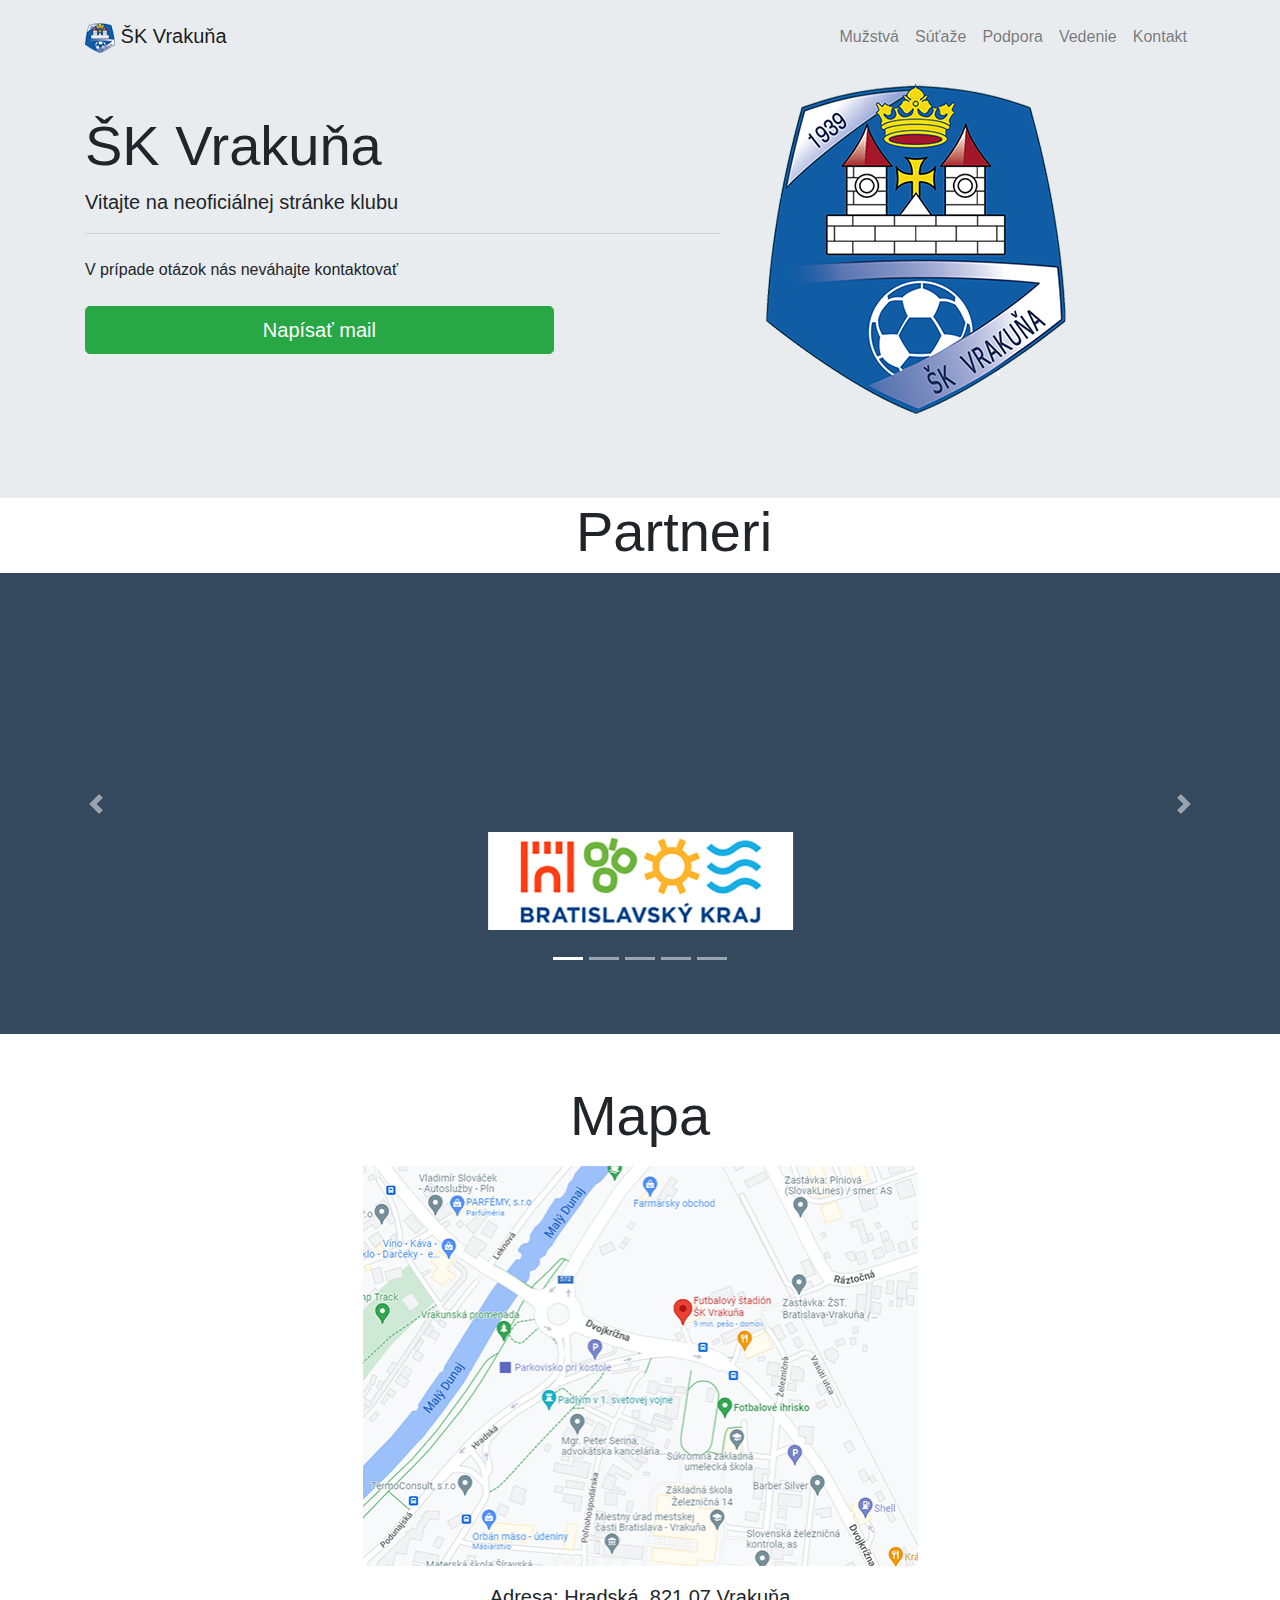
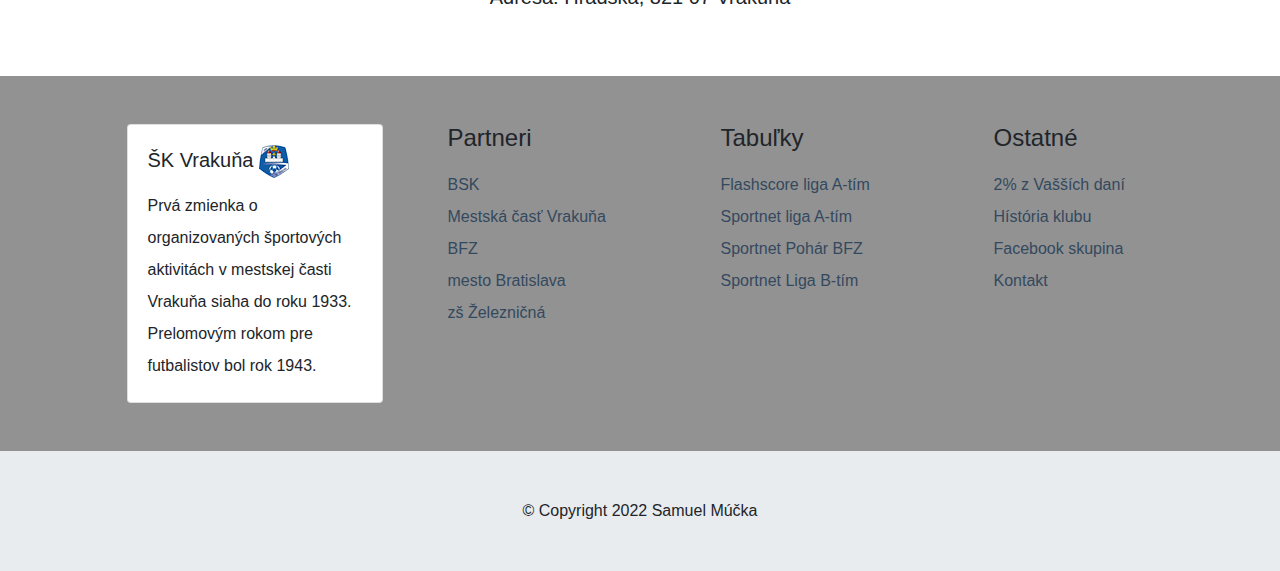
<file: index.html>
<!doctype html>
  <head>
    <title>ŠK Vrakuňa</title>
    <meta charset="utf-8">
    <meta name="viewport" content="width=device-width, initial-scale=1, shrink-to-fit=no">

    <link rel="stylesheet" href="https://stackpath.bootstrapcdn.com/bootstrap/4.3.1/css/bootstrap.min.css" integrity="sha384-ggOyR0iXCbMQv3Xipma34MD+dH/1fQ784/j6cY/iJTQUOhcWr7x9JvoRxT2MZw1T" crossorigin="anonymous">
    <link rel="stylesheet" href="https://cdnjs.cloudflare.com/ajax/libs/font-awesome/4.7.0/css/font-awesome.min.css">
    <link rel="stylesheet" href="https://cdnjs.cloudflare.com/ajax/libs/animate.css/4.1.1/animate.min.css">
    <link rel="stylesheet" href="style.css">
    <link rel="icon" href="img/logo.png">

  </head>
  <body>
      
    <nav class="navbar navbar-expand-lg navbar-light fixed-top">
      <div class="container">
        <a href="index.html" class="navbar-brand">
          <img src="img/logo.png" alt="logo" width="30" height="30" class="d-inline-block-allign-top">
        ŠK Vrakuňa
        </a>

        <button class="navbar-toggler" type="button" data-toggle="collapse" data-target="#navbarToggler" aria-controls="navbarToggler" aria-expanded="false" aria-label="Toggle navigation">
          <span class="navbar-toggler-icon"></span>
        </button>

        <div class="collapse navbar-collapse" id="navbarToggler">
          <ul class="navbar-nav ml-auto">
            <li class="nav-item"><a href="muzstva.html" class="nav-link">Mužstvá</a></li>
            <li class="nav-item"><a href="sutaze.html" class="nav-link">Súťaže</a></li>
            <li class="nav-item"><a href="podpora.html" class="nav-link">Podpora</a></li>
            <li class="nav-item"><a href="vedenie.html" class="nav-link">Vedenie</a></li>
            <li class="nav-item"><a href="kontakt.html" class="nav-link">Kontakt</a></li>
          </ul>
        </div>
      </div>
    </nav>

    <section id="jumbotron" class="image">
      <div class="jumbotron jumbotron-fluid">
        <div class="container">
          <div class="row">
            <div class="col-lg-7">
              <h1 class="display-4"> ŠK Vrakuňa </h1>
              <p class="lead">Vitajte na neoficiálnej stránke klubu</p>
              <hr class="mb-4">
              <p>V prípade otázok nás neváhajte kontaktovať</p>
              <div class="row">
                <div class="col-9">
                  <button href="mailto:skvrakuna@gmail.com" type="button" class="btn btn-success btn-lg btn-block mt-2">
                    <a id="mail"href="mailto:skvrakuna@gmail.com">Napísať mail</a>
                  </button>
                </div>
              </div>
            </div>
          </div>
        </div>
      </div>
    </section>
    <h1 id="prt" class="display-4 d-none d-lg-block">Partneri</h1>

<!--CAROUSEL-->
    <section id="carousel" class="d-none d-lg-block">
      <div class="carousel slide" id="carouselBox" data-ride="carousel">
        <ol class="carousel-indicators">
          <li data-target="#carouselBox" data-slide-to="0" class="active"></li>
          <li data-target="#carouselBox" data-slide-to="1"></li>
          <li data-target="#carouselBox" data-slide-to="2"></li>
          <li data-target="#carouselBox" data-slide-to="3"></li>
          <li data-target="#carouselBox" data-slide-to="4"></li>
        </ol>
        <div class="carousel-inner">
          <div class="carousel-item active">
            <div class="carousel-caption col-6 mx-auto">
              <a href="https://bratislavskykraj.sk/" target="_blank" rel="noopener noreferrer"><img class="mb-3 w-50" src="img/bsk.png" alt="Bratislavský samosprávny kraj"></a>
            </div>
          </div>
          <div class="carousel-item">
            <div class="carousel-caption col-6 mx-auto">
              <a href="https://www.vrakuna.sk/" target="_blank" rel="noopener noreferrer"><img class="mb-3 w-50" src="img/vrak.png" alt="Mestská časť Vrakuňa"></a>  
            </div>
          </div>
          <div class="carousel-item">
            <div class="carousel-caption col-6 mx-auto">
              <a href="https://www.futbalbfz.sk/" target="_blank" rel="noopener noreferrer"><img class="mb-3 w-50" src="img/bfz.png" alt="Bratislavský futbalový zväz"></a>
            </div>
          </div>
          <div class="carousel-item">
            <div class="carousel-caption col-6 mx-auto">
              <a href="https://bratislava.sk/" target="_blank" rel="noopener noreferrer"><img class="mb-3 w-50" src="img/ba.png" alt="Bratislava"></a>
            </div>
          </div>
          <div class="carousel-item">
            <div class="carousel-caption col-6 mx-auto">
              <a href="https://zszelba.edupage.org/" target="_blank" rel="noopener noreferrer"><img class="mb-3 w-50"src="img/zsza.jpg" alt="Základná škola Železničná 14"></a>
            </div>
          </div>
        </div>

          <a href="#carouselBox" class="carousel-control-prev" role="button" data-slide="prev" >
            <span class="carousel-control-prev-icon"></span>
            <span class="sr-only">Previous</span>
          </a>
          <a href="#carouselBox" class="carousel-control-next" role="button" data-slide="next" >
            <span class="carousel-control-next-icon"></span>
            <span class="sr-only">Next</span>
          </a>
      </div>
    </section>
    <section>
        <div class="container-fluid">
          <div class="container">
            <div class="row text-center">
              <div class="col">
                <h3 class="display-4 mb-3">Mapa</h3>
                <a href="https://www.google.sk/maps/place/Futbalov%C3%BD+%C5%A1tadi%C3%B3n+%C5%A0K+Vraku%C5%88a/@48.1475871,17.2090207,17z/data=!4m5!3m4!1s0x476c8f54fc78e0fd:0x400413b0b7342624!8m2!3d48.1479759!4d17.2087364" target="_blank" rel="noopener noreferrer"><img class="w-50"src="img/mapa.png" alt="mapa"></a>                
                <p class="lead mt-3">Adresa: Hradská, 821 07 Vrakuňa</p>
              </div>
            </div>
          </div>
        </div>
      </section>
    


    <section id="footerList">
      <div class="container">
        <div class="row justify-content-around">
          <div class="col-12 col-sm-4 col-lg-2 mr-5">
            <div class="card" style="width: 16rem">
              <div class="card-body">
                <h5 class="card-title">ŠK Vrakuňa <img src="img/logo.png" alt="logo"></h5>
                <p class="card-text">Prvá zmienka o organizovaných športových aktivitách v mestskej časti Vrakuňa
                  siaha do roku 1933. Prelomovým rokom pre futbalistov bol rok 1943.</p>
              </div>
            </div>
          </div>
          <div class="col-4 col-sm-4 col-lg-2 ">
            <h4>Partneri</h4>
            <ul class="list-unstyled">
              <li><a href="https://bratislavskykraj.sk/" target="_blank" rel="noopener noreferrer">BSK</a></li>
              <li><a href="https://www.vrakuna.sk/" target="_blank" rel="noopener noreferrer">Mestská časť Vrakuňa</a></li>
              <li><a href="https://www.futbalbfz.sk/" target="_blank" rel="noopener noreferrer">BFZ</a></li>
              <li><a href="https://bratislava.sk/" target="_blank" rel="noopener noreferrer">mesto Bratislava</a></li>
              <li><a href="https://zszelba.edupage.org/" target="_blank" rel="noopener noreferrer">zš Železničná</a></li>
            </ul>
          </div>
          <div class="col-4 col-sm-4 col-lg-2">
            <h4>Tabuľky</h4>
            <ul class="list-unstyled">
              <li><a href="https://www.flashscore.sk/tim/vrakuna-bratislava/jRgdAcbi/" target="_blank" rel="noopener noreferrer">Flashscore liga A-tím</a></li>
              <li><a href="https://sportnet.sme.sk/futbalnet/k/sk-vrakuna-bratislava/" target="_blank" rel="noopener noreferrer">Sportnet liga A-tím</a></li>
              <li><a href="https://sportnet.sme.sk/futbalnet/k/sk-vrakuna-bratislava/tim/46671/tabulky/?partId=&sutaz=616d9b4c5c619e37430b98b5" target="_blank" rel="noopener noreferrer">Sportnet Pohár BFZ</a></li>
              <li><a href="https://sportnet.sme.sk/futbalnet/k/sk-vrakuna-bratislava/tim/48729/tabulky/?partId=&sutaz=60cc672acba91570346c4e22" target="_blank" rel="noopener noreferrer">Sportnet Liga B-tím</a></li>
            </ul>
          </div>
          <div class="col-4 col-sm-4 col-lg-2">
            <h4>Ostatné</h4>
            <ul class="list-unstyled">
              <li><a href="podpora.html target="_blank" rel="noopener noreferrer"">2% z Vašších daní</a></li>
              <li><a href="http://www.skvrakuna.sk/wp-content/uploads/2019/09/Vrakunske_noviny.pdf" target="_blank" rel="noopener noreferrer">Hístória klubu</a></li>
              <li><a href="https://www.facebook.com/groups/190957937701405" target="_blank" rel="noopener noreferrer">Facebook skupina</a></li>
              <li><a href="kontakt.html target="_blank" rel="noopener noreferrer"">Kontakt</a></li>
            </ul>
          </div>
        </div>
      </div>
    </section>

    <section id="footer">
      <div class="container-fluid">
        <div class="container">
          <div class="row">
            <div class="col">
              <footer class="text-center">
                © Copyright 2022 Samuel Múčka 
              </footer>
            </div>
          </div>
        </div>
      </div>
    </section>

    


    <script src="https://code.jquery.com/jquery-3.3.1.slim.min.js" integrity="sha384-q8i/X+965DzO0rT7abK41JStQIAqVgRVzpbzo5smXKp4YfRvH+8abtTE1Pi6jizo" crossorigin="anonymous"></script>
    <script src="https://cdnjs.cloudflare.com/ajax/libs/popper.js/1.14.7/umd/popper.min.js" integrity="sha384-UO2eT0CpHqdSJQ6hJty5KVphtPhzWj9WO1clHTMGa3JDZwrnQq4sF86dIHNDz0W1" crossorigin="anonymous"></script>
    <script src="https://stackpath.bootstrapcdn.com/bootstrap/4.3.1/js/bootstrap.min.js" integrity="sha384-JjSmVgyd0p3pXB1rRibZUAYoIIy6OrQ6VrjIEaFf/nJGzIxFDsf4x0xIM+B07jRM" crossorigin="anonymous"></script>
    <script src="script.js"></script>
  </body>
</html>
</file>
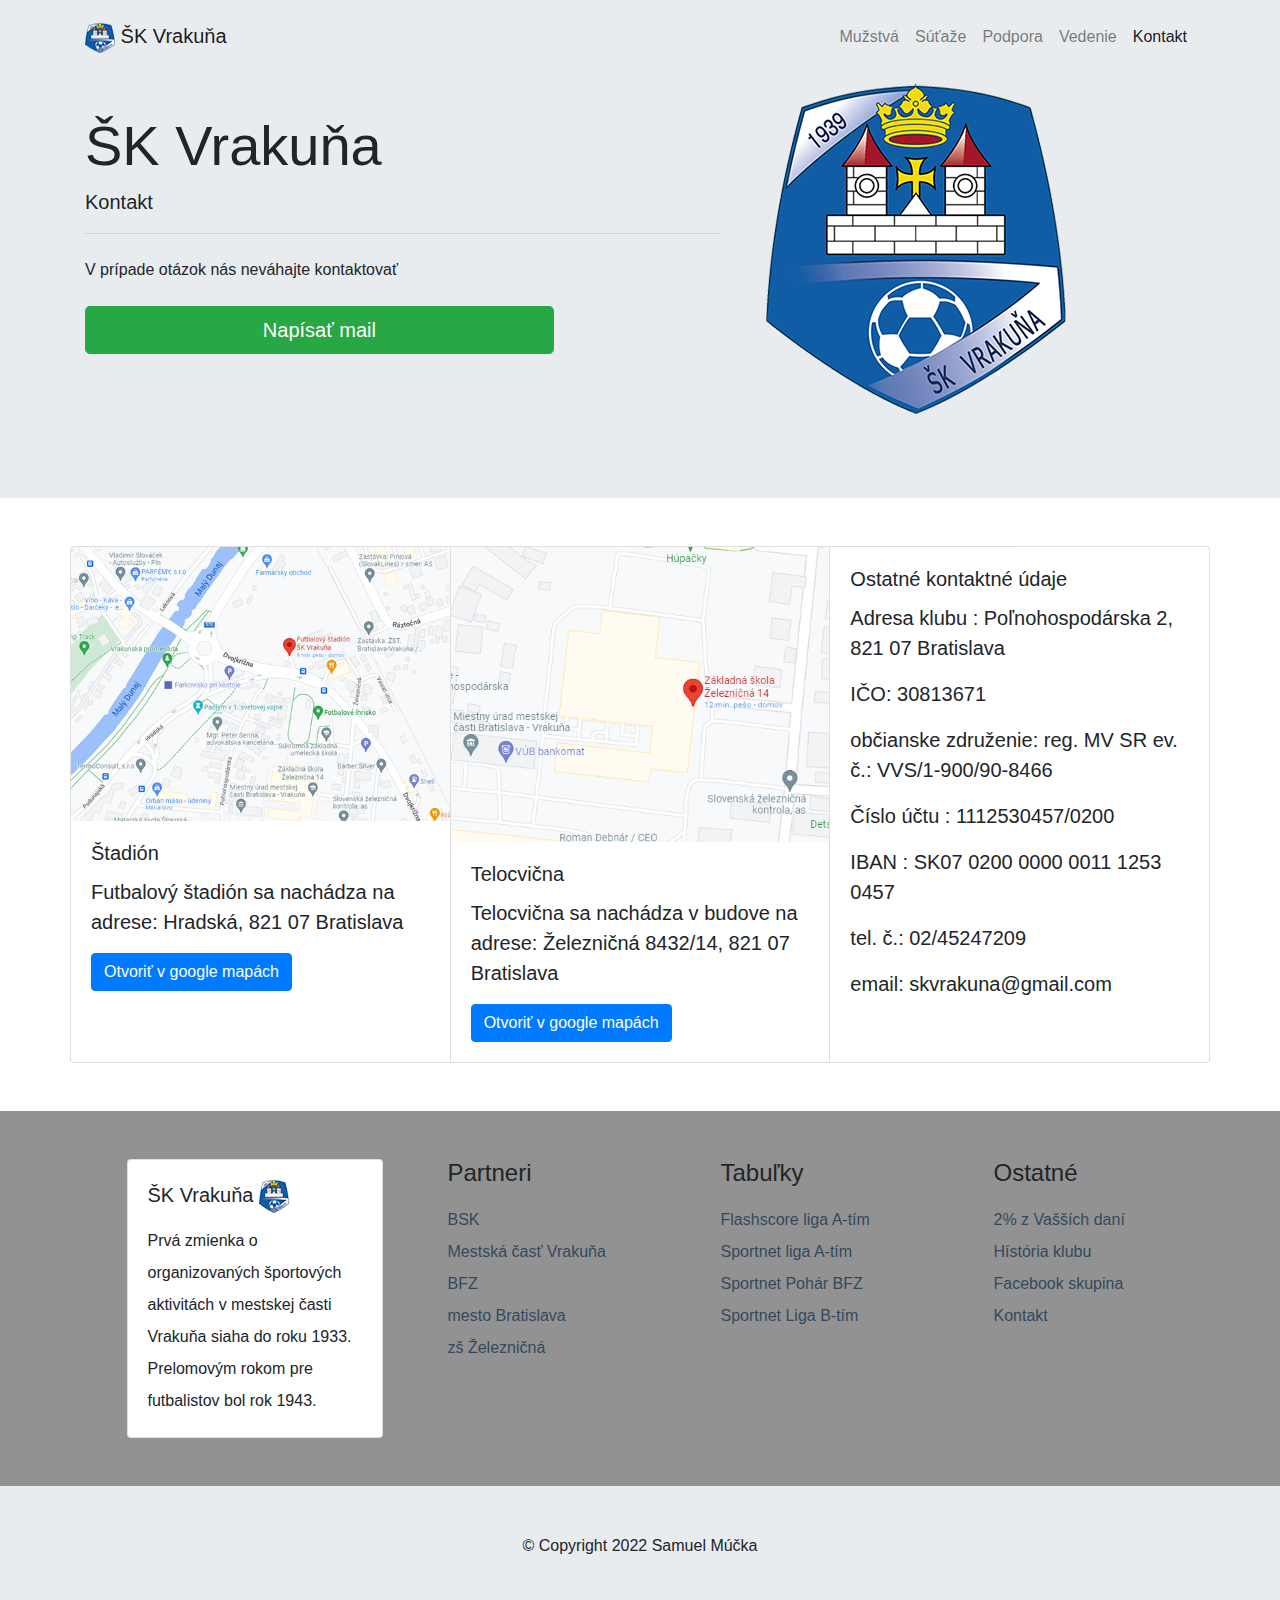
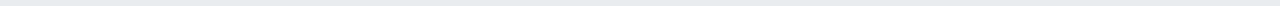
<file: kontakt.html>
<!doctype html>
  <head>
    <title>ŠK Vrakuňa</title>
    <meta charset="utf-8">
    <meta name="viewport" content="width=device-width, initial-scale=1, shrink-to-fit=no">

    <link rel="stylesheet" href="https://stackpath.bootstrapcdn.com/bootstrap/4.3.1/css/bootstrap.min.css" integrity="sha384-ggOyR0iXCbMQv3Xipma34MD+dH/1fQ784/j6cY/iJTQUOhcWr7x9JvoRxT2MZw1T" crossorigin="anonymous">
    <link rel="stylesheet" href="https://cdnjs.cloudflare.com/ajax/libs/font-awesome/4.7.0/css/font-awesome.min.css">
    <link rel="stylesheet" href="https://cdnjs.cloudflare.com/ajax/libs/animate.css/4.1.1/animate.min.css">
    <link rel="stylesheet" href="style.css">
    <link rel="icon" href="img/logo.png">

  </head>
  <body>

    <!--NAVIGACIA-->  
    <nav class="navbar navbar-expand-lg navbar-light fixed-top">
      <div class="container">
        <a href="index.html" class="navbar-brand">
          <img src="img/logo.png" alt="logo" width="30" height="30" class="d-inline-block-allign-top">
        ŠK Vrakuňa
        </a>

        <button class="navbar-toggler" type="button" data-toggle="collapse" data-target="#navbarToggler" aria-controls="navbarToggler" aria-expanded="false" aria-label="Toggle navigation">
          <span class="navbar-toggler-icon"></span>
        </button>

        <div class="collapse navbar-collapse" id="navbarToggler">
          <ul class="navbar-nav ml-auto">
            <li class="nav-item"><a href="muzstva.html" class="nav-link">Mužstvá</a></li>
            <li class="nav-item"><a href="sutaze.html" class="nav-link">Súťaže</a></li>
            <li class="nav-item"><a href="podpora.html" class="nav-link">Podpora</a></li>
            <li class="nav-item"><a href="vedenie.html" class="nav-link">Vedenie</a></li>
            <li class="nav-item active"><a href="kontakt.html" class="nav-link">Kontakt</a></li>
          </ul>
        </div>
      </div>
    </nav>

    <!--JUMBOTRON-->
    <section id="jumbotron" class="image">
      <div class="jumbotron jumbotron-fluid">
        <div class="container">
          <div class="row">
            <div class="col-lg-7">
              <h1 class="display-4"> ŠK Vrakuňa </h1> 
              <p class="lead">Kontakt</p>
              <hr class="mb-4">
              <p>V prípade otázok nás neváhajte kontaktovať</p>
              <div class="row">
                <div class="col-9">
                  <button href="mailto:skvrakuna@gmail.com" type="button" class="btn btn-success btn-lg btn-block mt-2">
                    <a id="mail"href="mailto:skvrakuna@gmail.com">Napísať mail</a>
                  </button>
                </div>
              </div>
            </div>
          </div>
        </div>
      </div>
    </section>
    

    <!--CARDS S ADRESAMI--> 
    <section>
     <div class="container"> 
      <div class="row justify-content-center">
          <div class="card-group">
            <div class="card">
              <a href="https://www.google.sk/maps/place/Futbalov%C3%BD+%C5%A1tadi%C3%B3n+%C5%A0K+Vraku%C5%88a/@48.1479146,17.2082823,18.25z/data=!4m12!1m6!3m5!1s0x476c8f54dafa533b:0xcc3e48f9f6493682!2s%C5%A0K+Vraku%C5%88a+Bratislava!8m2!3d48.1480466!4d17.208869!3m4!1s0x476c8f54fc78e0fd:0x400413b0b7342624!8m2!3d48.1479759!4d17.2087364" target="_blank" rel="noopener noreferrer" ><img src="img/mapa.png" class="card-img-top" alt="mapa s oznacenym stadionom"></a>
              <div class="card-body">
                <h5 class="card-title">Štadión</h5>
                <p class="card-text lead">Futbalový štadión sa nachádza na adrese: Hradská, 821 07 Bratislava</p>
                <a href="https://www.google.sk/maps/place/Futbalov%C3%BD+%C5%A1tadi%C3%B3n+%C5%A0K+Vraku%C5%88a/@48.1479146,17.2082823,18.25z/data=!4m12!1m6!3m5!1s0x476c8f54dafa533b:0xcc3e48f9f6493682!2s%C5%A0K+Vraku%C5%88a+Bratislava!8m2!3d48.1480466!4d17.208869!3m4!1s0x476c8f54fc78e0fd:0x400413b0b7342624!8m2!3d48.1479759!4d17.2087364" target="_blank" rel="noopener noreferrer" class="btn btn-primary"> Otvoriť v google mapách</a> 
              </div>
            </div>
            <div class="card">
              <a href="https://www.google.sk/maps/place/Z%C3%A1kladn%C3%A1+%C5%A1kola+%C5%BDelezni%C4%8Dn%C3%A1+14/@48.1459274,17.2088346,18z/data=!4m5!3m4!1s0x476c88aab598a1ad:0x65b833e1fd9ea8e!8m2!3d48.1458838!4d17.2092574" target="_blank" rel="noopener noreferrer" ><img src="img/mapaT.png" class="card-img-top" alt="mapa s oznacenou telocvicnou"></a>
              <div class="card-body">
                <h5 class="card-title">Telocvična</h5>
                <p class="card-text lead">Telocvična sa nachádza v budove na adrese: Železničná 8432/14, 821 07 Bratislava </p>
                <a href="https://www.google.sk/maps/place/Z%C3%A1kladn%C3%A1+%C5%A1kola+%C5%BDelezni%C4%8Dn%C3%A1+14/@48.1459274,17.2088346,18z/data=!4m5!3m4!1s0x476c88aab598a1ad:0x65b833e1fd9ea8e!8m2!3d48.1458838!4d17.2092574" target="_blank" rel="noopener noreferrer" class="btn btn-primary"> Otvoriť v google mapách</a>         
              </div>
            </div>
            <div class="card">
              <div class="card-body">
                <h5 class="card-title">Ostatné kontaktné údaje</h5>
                <p class="card-text lead"> Adresa klubu : Poľnohospodárska 2, 821 07 Bratislava</p>
                <p class="card-text lead"> IČO: 30813671</p>
                <p class="card-text lead"> občianske združenie: reg. MV SR ev. č.: VVS/1-900/90-8466</p>
                <p class="card-text lead"> Číslo účtu : 1112530457/0200</p>
                <p class="card-text lead"> IBAN : SK07 0200 0000 0011 1253 0457</p>
                <p class="card-text lead"> tel. č.: 02/45247209 </p>
                <p class="card-text lead"> email: skvrakuna@gmail.com</p>
              </div>
            </div>
          </div>
        </div>
      </div>
    </section>

    <!--FOOTERLIST-->
    <section id="footerList">
      <div class="container">
        <div class="row justify-content-around">
          <div class="col-12 col-sm-4 col-lg-2 mr-5">
            <div class="card" style="width: 16rem">
              <div class="card-body">
                <h5 class="card-title">ŠK Vrakuňa <img src="img/logo.png" alt="logo"></h5>
                <p class="card-text">Prvá zmienka o organizovaných športových aktivitách v mestskej časti Vrakuňa
                  siaha do roku 1933. Prelomovým rokom pre futbalistov bol rok 1943.</p>
              </div>
            </div>
          </div>
          <div class="col-4 col-sm-4 col-lg-2 ">
            <h4>Partneri</h4>
            <ul class="list-unstyled">
              <li><a href="https://bratislavskykraj.sk/" target="_blank" rel="noopener noreferrer">BSK</a></li>
              <li><a href="https://www.vrakuna.sk/" target="_blank" rel="noopener noreferrer">Mestská časť Vrakuňa</a></li>
              <li><a href="https://www.futbalbfz.sk/" target="_blank" rel="noopener noreferrer">BFZ</a></li>
              <li><a href="https://bratislava.sk/" target="_blank" rel="noopener noreferrer">mesto Bratislava</a></li>
              <li><a href="https://zszelba.edupage.org/" target="_blank" rel="noopener noreferrer">zš Železničná</a></li>
            </ul>
          </div>
          <div class="col-4 col-sm-4 col-lg-2">
            <h4>Tabuľky</h4>
            <ul class="list-unstyled">
              <li><a href="https://www.flashscore.sk/tim/vrakuna-bratislava/jRgdAcbi/" target="_blank" rel="noopener noreferrer">Flashscore liga A-tím</a></li>
              <li><a href="https://sportnet.sme.sk/futbalnet/k/sk-vrakuna-bratislava/" target="_blank" rel="noopener noreferrer">Sportnet liga A-tím</a></li>
              <li><a href="https://sportnet.sme.sk/futbalnet/k/sk-vrakuna-bratislava/tim/46671/tabulky/?partId=&sutaz=616d9b4c5c619e37430b98b5" target="_blank" rel="noopener noreferrer">Sportnet Pohár BFZ</a></li>
              <li><a href="https://sportnet.sme.sk/futbalnet/k/sk-vrakuna-bratislava/tim/48729/tabulky/?partId=&sutaz=60cc672acba91570346c4e22" target="_blank" rel="noopener noreferrer">Sportnet Liga B-tím</a></li>
            </ul>
          </div>
          <div class="col-4 col-sm-4 col-lg-2">
            <h4>Ostatné</h4>
            <ul class="list-unstyled">
              <li><a href="podpora.html target="_blank" rel="noopener noreferrer"">2% z Vašších daní</a></li>
              <li><a href="http://www.skvrakuna.sk/wp-content/uploads/2019/09/Vrakunske_noviny.pdf" target="_blank" rel="noopener noreferrer">Hístória klubu</a></li>
              <li><a href="https://www.facebook.com/groups/190957937701405" target="_blank" rel="noopener noreferrer">Facebook skupina</a></li>
              <li><a href="kontakt.html target="_blank" rel="noopener noreferrer"">Kontakt</a></li>
            </ul>
          </div>
        </div>
      </div>
    </section>

    <!--FOOTER-->
    <section id="footer">
      <div class="container-fluid">
        <div class="container">
          <div class="row">
            <div class="col">
              <footer class="text-center">
                © Copyright 2022 Samuel Múčka 
              </footer>
            </div>
          </div>
        </div>
      </div>
    </section>

    


    <script src="https://code.jquery.com/jquery-3.3.1.slim.min.js" integrity="sha384-q8i/X+965DzO0rT7abK41JStQIAqVgRVzpbzo5smXKp4YfRvH+8abtTE1Pi6jizo" crossorigin="anonymous"></script>
    <script src="https://cdnjs.cloudflare.com/ajax/libs/popper.js/1.14.7/umd/popper.min.js" integrity="sha384-UO2eT0CpHqdSJQ6hJty5KVphtPhzWj9WO1clHTMGa3JDZwrnQq4sF86dIHNDz0W1" crossorigin="anonymous"></script>
    <script src="https://stackpath.bootstrapcdn.com/bootstrap/4.3.1/js/bootstrap.min.js" integrity="sha384-JjSmVgyd0p3pXB1rRibZUAYoIIy6OrQ6VrjIEaFf/nJGzIxFDsf4x0xIM+B07jRM" crossorigin="anonymous"></script>
    <script src="script.js"></script>
  </body>
</html>
</file>
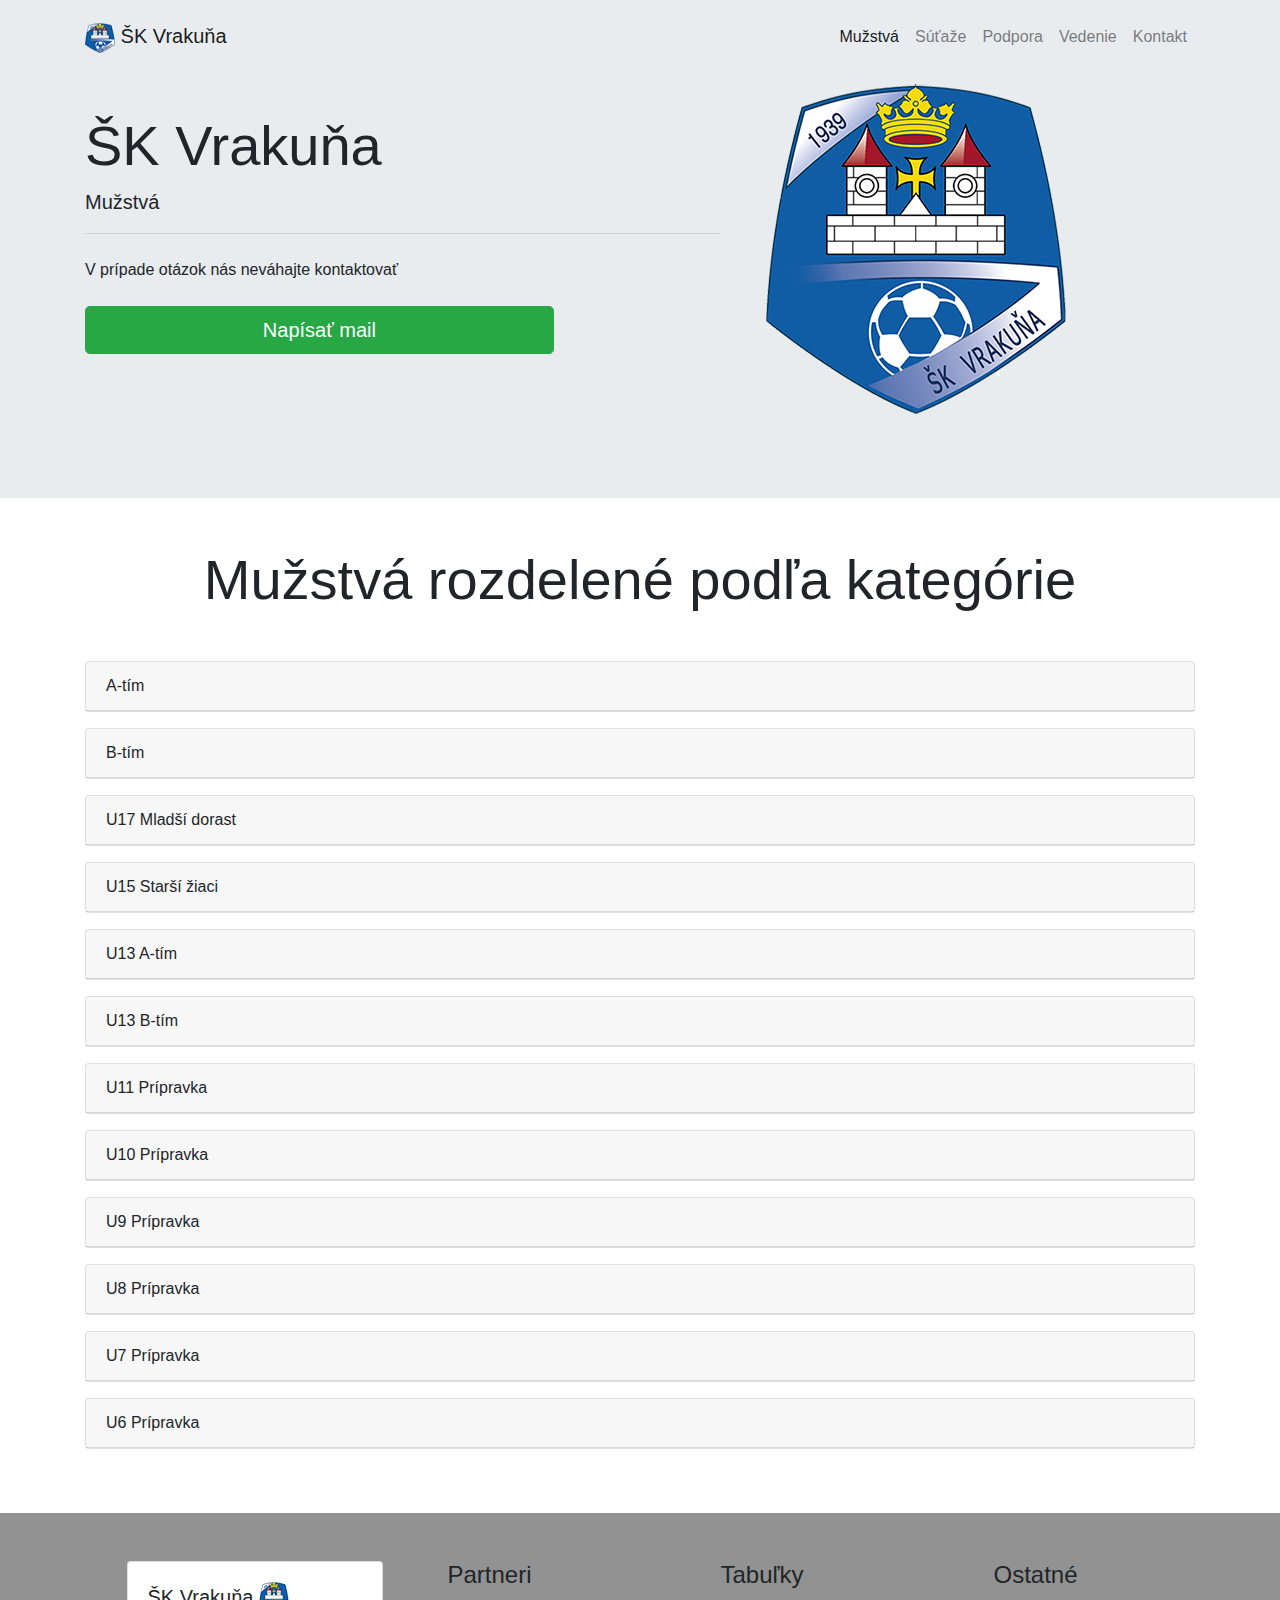
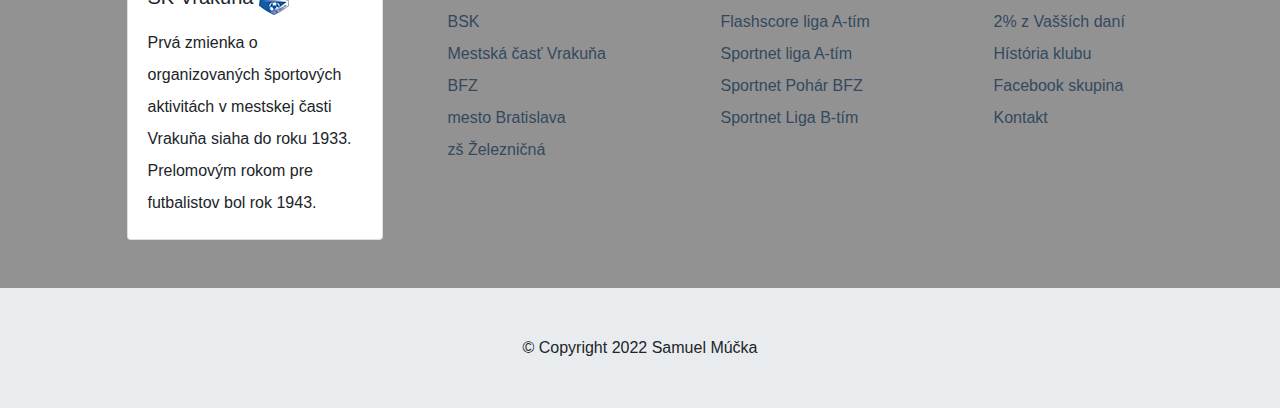
<file: muzstva.html>
<!doctype html>
  <head>
    <title>ŠK Vrakuňa</title>
    <meta charset="utf-8">
    <meta name="viewport" content="width=device-width, initial-scale=1, shrink-to-fit=no">

    <link rel="stylesheet" href="https://stackpath.bootstrapcdn.com/bootstrap/4.3.1/css/bootstrap.min.css" integrity="sha384-ggOyR0iXCbMQv3Xipma34MD+dH/1fQ784/j6cY/iJTQUOhcWr7x9JvoRxT2MZw1T" crossorigin="anonymous">
    <link rel="stylesheet" href="https://cdnjs.cloudflare.com/ajax/libs/font-awesome/4.7.0/css/font-awesome.min.css">
    <link rel="stylesheet" href="https://cdnjs.cloudflare.com/ajax/libs/animate.css/4.1.1/animate.min.css">
    <link rel="stylesheet" href="style.css">
    <link rel="icon" href="img/logo.png">

  </head>
  <body>
      
    <nav class="navbar navbar-expand-lg navbar-light fixed-top">
      <div class="container">
        <a href="index.html" class="navbar-brand">
          <img src="img/logo.png" alt="logo" width="30" height="30" class="d-inline-block-allign-top">
        ŠK Vrakuňa
        </a>

        <button class="navbar-toggler" type="button" data-toggle="collapse" data-target="#navbarToggler" aria-controls="navbarToggler" aria-expanded="false" aria-label="Toggle navigation">
          <span class="navbar-toggler-icon"></span>
        </button>

        <div class="collapse navbar-collapse" id="navbarToggler">
          <ul class="navbar-nav ml-auto">
            <li class="nav-item active"><a href="muzstva.html" class="nav-link">Mužstvá</a></li>
            <li class="nav-item"><a href="sutaze.html" class="nav-link">Súťaže</a></li>
            <li class="nav-item"><a href="podpora.html" class="nav-link">Podpora</a></li>
            <li class="nav-item"><a href="vedenie.html" class="nav-link">Vedenie</a></li>
            <li class="nav-item"><a href="kontakt.html" class="nav-link">Kontakt</a></li>
          </ul>
        </div>
      </div>
    </nav>

    <section id="jumbotron" class="image">
      <div class="jumbotron jumbotron-fluid">
        <div class="container">
          <div class="row">
            <div class="col-lg-7">
              <h1 class="display-4"> ŠK Vrakuňa </h1> 
              <p class="lead">Mužstvá</p>
              <hr class="mb-4">
              <p>V prípade otázok nás neváhajte kontaktovať</p>
              <div class="row">
                <div class="col-9">
                  <button href="mailto:skvrakuna@gmail.com" type="button" class="btn btn-success btn-lg btn-block mt-2">
                    <a id="mail"href="mailto:skvrakuna@gmail.com">Napísať mail</a>
                  </button>
                </div>
              </div>
            </div>
          </div>
        </div>
      </div>
    </section>
    
    <section id="muzstva">
        <div class="container-fluid">
          <div class="container">
            <div class="row">
              <div class="col" id="kategorie">
                  <h4 class="display-4 text-center mb-5">Mužstvá rozdelené podľa kategórie</h4>
                  <div class="card mb-3">
                    <div class="card-header" data-toggle="collapse" href="#collapse1">A-tím</div>
                    <div class="card-body collapse" id="collapse1">
                        <div class="card-text">
                          <strong>Tréner:</strong> Opálek Viliam, kontakt: <a href="tel:+421908771215">0908 771 215,</a> <a href="mailto:opalek.viliam@gmail.com">opalek.viliam@gmail.com</a> <br><br> 
                          <strong>Vedúci mužstva:</strong> Marnota Marek, kontakt: <a href="tel:+0902 815 197">0902 815 197, </a> <a href="mailto:marekmarnota@gmail.com"> marekmarnota@gmail.com</a>  <br><br> 
                          <strong>Brankári:</strong> Sedlák Michal, Ivantyšin Richard. <br><br> <strong>Hráči:</strong>  Ábel Michal, Lacko Jakub, Markovič Branislav, <br> Veljačik Peter, Zemánek Richard, Rozbora Martin, <br>
                          Hamala Ivan, Šuchter Michal, Zavřel Andrej, <br> Sivák Jakub, Redler Patrik, Bobek Ondrej, <br> Hruška Patrik, Cserepkai Samuel,
                          Moravčík Jaroslav, <br> Remža Dávid, Živický Marek, Italo da Rocha, <br>  Hector Andres, Gabriel Bernardino, Redler Viliam, <br>
                          Lipa Peter, Opálek Matúš.
                        </div>
                    </div>
                  </div><div class="card mb-3">
                  <div class="card-header" data-toggle="collapse" href="#collapse2">B-tím</div>
                  <div class="card-body collapse" id="collapse2">
                    <div class="card-text">
                        <strong>Tréner:</strong> Pavol Buza <br><br> <strong>Hráči:</strong> Šobáň Michal, Krpelán Michal, Krumpolec Radomír, <br> Podlaski Peter, Zelka Martin, Krákorník Peter, <br>
                        Kochan Libor, Boleman Michal, Buza Pavol, <br> Mičuch Milan, Krákorník Martin, Matejkovič Martin, <br> Gažo Martin, Faško Peter,
                        Jurčovič Mário, <br> Hadvig Boris, Zavřel Andrej, Medo Martin 
                      </div>
                  </div>
                </div>
                <div class="card mb-3">
                  <div class="card-header" data-toggle="collapse" href="#collapse3">U17 Mladší dorast</div>
                  <div class="card-body collapse" id="collapse3">
                    <div class="card-text">
                        <div class="card-text">
                            <strong>Tréneri:</strong> Juraj Múčka, kontakt: <a href="tel:+421915757043">0915 757 043,</a> <a href="mailto:juraj.mucka@centrum.sk">juraj.mucka@centrum.sk,</a> <br> Pavol Paracka <br><br>
                            <strong>Hráči:</strong> Samuel Comorek, Kristian Bajči, Dominik Cseri, <br>Lukáš Damborský,Marko Mitošinka, Samuel Plunár, <br> Gabriel Rudišin,Lukáš Čerňanský, Luciano Depperu, <br>
                            Michal Funtál, Lukáš Hájek, Jakub Hric, <br> Dominik Marko, Matúš Sopko, Daniel Šalgovič, <br> Michal Vajda, Tadeáš Barila, Adam Barnáš, <br>Timotei Matejčík, Ján Jakub Smažák                              
                        </div>
                    </div>
                  </div>
                </div>
                <div class="card mb-3">
                  <div class="card-header" data-toggle="collapse" href="#collapse4">U15 Starší žiaci</div>
                  <div class="card-body collapse" id="collapse4">
                    <div class="card-text">
                        <strong>Hlavný tréner:</strong> Samuel Cserepkai, kontakt: <a href="tel:+421940246649">  0940 246 649,</a> <a href="mailto:trenersamo@gmail.com">trenersamo@gmail.com</a> <br><br>
                        <strong>Asistent trénera: Miroslav Snopek</strong> <br><br>
                        <strong>Hráči:</strong> Michal Adamovič, Boris Kalmar, Balint Gyurosi, <br> Lucas Curko, Jozef Kovalčik, Adam Elsaka, <br> Jakub Gretsch, Juraj Gretsch, Sebastian Greschner, <br>
                        Samuel Hittner, Rasto Haverlik, Alex Smatana, <br> David Hudec, Michal Chomišak, Tomaš Kovarovič, <br> Samuel Nagy, Tomáš Pajersky, Rasto Ondera, <br> 
                        Marek Kyselica, David Sukič, Lukáš Szep,
                    </div>
                  </div>
                </div>
                <div class="card mb-3">
                  <div class="card-header" data-toggle="collapse" href="#collapse5">U13 A-tím</div>
                  <div class="card-body collapse" id="collapse5">
                    <div class="card-text">
                        <strong>Hlavný tréner:</strong> Peter Kamenistý, kontakt: <a href="tel:+421908748536">0908 748 536,</a> <a href="mailto:peter.kamenisty@gmail.com">peter.kamenisty@gmail.com</a> <br><br>
                        <strong>Asistent trénera:</strong> Marek Živický <br><br>
                        <strong>Hráči:</strong> Berky Martin, Blažíček Adam, Bolf Pavol, <br> Fábry Henrich, Fábry Lukáš, Funtáľ Ondrej, <br> Glvač Peter, Gromann Arthur, Hulec Filip, <br>
                        Janko Róbert, Jánošík Lukáš, Lukáč Richard, <br> Peťko Alex, Pútec Timotej, Šimšaj Šimon, <br> Warenič Ľuboš, Daniš Ladislav, Stindl Walter, <br> 
                        Petrakovič Michal, Pierre Alex, Hakoš Adrian, <br> Koller Marcel,
                    </div>
                  </div>
                </div>
                <div class="card mb-3">
                  <div class="card-header" data-toggle="collapse" href="#collapse6">U13 B-tím</div>
                  <div class="card-body collapse" id="collapse6">
                    <div class="card-text">
                        <strong>Hlavný tréner:</strong> Branislav Markovič, kontakt: <a href="tel:+421949579924">0949 579 924,</a> <a href="mailto:branomarkovic15@gmail.com">branomarkovic15@gmail.com</a> <br><br>
                        <strong>Asistent trénera:</strong> Martin Rozbora <br><br>
                        <strong>Hráči:</strong> Kevin Adamik, Patrik Furst, Filip Blazkovic, <br> Dima Boycuk, Šimon Čonka, Peter Gábriš, <br> Maxim Detko, Filip Filkasz, Alex Futo, <br> 
                        Tomáš Gira, Maximilian Gogh, Matej Holocsy, <br> Martin Minarčin, Filip Kolnik, Tomáš Konocsi, <br> Oliver Sapák, Timotej Menhart, Ladislav Méry, <br>
                        Darren James, Olívia Guzmická, Veronika Varadinova, <br> Marco Šarkócsi, Lukáš Tomašovič, Lukáš Ziga, <br> Dominik Hoffman, Dominic Wijegunawardena, Richard Vrchovský, <br>
                        Samuel Zvonár, Tamara Némethová,
                    </div>
                  </div>
                </div>
              
                <div class="card mb-3">
                    <div class="card-header" data-toggle="collapse" href="#collapse7">U11 Prípravka</div>
                    <div class="card-body collapse" id="collapse7">
                      <div class="card-text">
                        <strong>Hlavný tréner:</strong> Opálek Viliam, kontakt: <a href="tel:+421908771215">0908 771 215,</a> <a href="mailto:opalek.viliam@gmail.com">opalek.viliam@gmail.com</a> <br><br>
                        <strong>Hráči:</strong> Samuel Alúšik, Luca Baumgartner, Damian Dušenko, <br> Maťko Dubicky, Andrej Duračka, Jakub Horansky, <br> Christian Dubovsky, Kristian Jurkovič, Miro Kadleček, <br>
                        Max Macura, Marco Polo, Matuš Miticky, <br> Maťko Orosz, Sebastian Jakab, Marco Sedmák, <br> Matúš Šamo, Adam Tallo, Oliver Zelenák, <br> Matúš Zahorsky, Tomáš Vandor,
                      </div>
                    </div>
                  </div>

                <div class="card mb-3">
                    <div class="card-header" data-toggle="collapse" href="#collapse8">U10 Prípravka</div>
                    <div class="card-body collapse" id="collapse8">
                      <div class="card-text">
                          <strong>Hlavný tréner:</strong> Branislav Markovic, kontakt: <a href="tel:+421949579924">0949 579 924,</a> <a href="mailto:branomarkovic15@gmail.com">branomarkovic15@gmail.com</a> <br><br>
                          <strong>Asistent trénera:</strong> Martin Rozbora <br><br>
                          <strong>Hráči:</strong> Benjamin Bajer, Yuri Bondar, Ferko Borbély, <br> Marco Cadlet, Tomáš Comorek, Dárius Dobrovodský, <br> Branislav Gibel, Simon Gyoródi, Samuel Holečka, <br> 
                          Erik Hrivňák, Marko Husár, Patrik Klacík, <br> Ester Kovalova, Denis Lazarčík, Lucas Leftkovics, <br> Lukáš Lieskovský, Marcus Martiny, Matúš Mendl, <br> Radovan Miko, Martin Mlýnek, Samuel Ondruška, <br>
                          Matej Polák, Chris Poliak, Jakub Považan, <br> Branislav Ružek, Patrik Ružička, Matej Stranovský, <br> Simon Stybler, Alan Szalay, Natan Šantávy, <br> Šimon Ulbrik, Max Wolf, Jakub Zoček,

                      </div>
                    </div>
                </div>  

                <div class="card mb-3">
                    <div class="card-header" data-toggle="collapse" href="#collapse9">U9 Prípravka</div>
                    <div class="card-body collapse" id="collapse9">
                      <div class="card-text">
                          <strong>Hlavný tréner:</strong> Andrej Benko, kontakt: <a href="tel:+421911260004">0911 260 004,</a> <a href="mailto:andynkobenko@gmail.com">andynkobenko@gmail.com</a> <br><br>
                          <strong>Asistent trénera:</strong> Juraj Múčka <br><br>
                          <strong>Hráči:</strong> Bruno Čičkan, Aľušík Daniel, Dobrovodský Richard, <br> Flaška Šimon, Hric Matúš, Hudec Viktor, <br> Juhoš Denis, Kameniar Tomáš, Kaminický Daniel, <br>
                          Manco Lukáš, Mendel Lev, Paliga Marek, <br> Salay Milan, Sekereš Adrián, Sukič Jakub, <br> Tomšu Sebastián, Tóth Alex, Ufrla Samuel, <br> Václavík Alan, Česnek Lucas, Škriňa Patrik, <br>
                          Šuch Christian, Švitky Peter, Matúš Jurkovič, <br> Maroš Hurajt, Filip Stefanov, Richard Zsiros, <br> Dominik Horvath, Maxim Benko,
                      </div>
                    </div>
                  </div>

                  <div class="card mb-3">
                    <div class="card-header" data-toggle="collapse" href="#collapse10">U8 Prípravka</div>
                    <div class="card-body collapse" id="collapse10">
                      <div class="card-text">
                          <strong>Hlavný tréner:</strong> Martin Tománek, kontakt: <a href="tel:+421911010323">0911 010 323,</a> <a href="mailto:martin.tomanek@ndsas.sk">martin.tomanek@ndsas.sk</a> <br><br>
                          <strong>Asistent trénera:</strong> Metod Kasala <br><br>
                          <strong>Hráči:</strong> Caruso Cristian, Grec Adam, Hoffmann Denis, <br> Hrudal Patrik, Kasala Marko, Klbik Jakub Teodor, <br> Koncový Adam, Kováčik Max, Mastilak Max, <br> 
                          Mendl Lucas, Mihalík Martin, Oksa Tobias <br> Peťkovský Matúš, Sarkány Simon, Sarkozy Damian, <br> Šimončič Matej, Takáč Kristián, Thiao Mamecheikh, <br> Tománek Martin, Verták Lukáš,
                      </div>
                    </div>
                  </div>

                  <div class="card mb-3">
                    <div class="card-header" data-toggle="collapse" href="#collapse11">U7 Prípravka</div>
                    <div class="card-body collapse" id="collapse11">
                      <div class="card-text">
                          <strong>Hlavný tréner:</strong> Juraj Šindler, kontakt: <a href="tel:+421904148768">0904 148 768,</a> <a href="mailto:sindler.juraj@gmail.com">sindler.juraj@gmail.com</a> <br><br>
                          <strong>Asistent trénera:</strong> Martin Tománek <br><br>
                          <strong>Hráči:</strong> Andrle Adam, Bartoš Matúš, Belej Adam, <br> Bočkay Eduard, Černička Peter, Hiadlovský Daniel, <br> Hon Sebastián, Chmelina Adam, Ivor Jaroslav, <br> 
                          Košťál Lukáš, Martiny Maxim, Matuška Alex, <br> Mikula Ján, Petrovič Viktor, Pollák Matej, <br> Ráno Patrik, Reindl Alexej, Šindler Dominik, <br> Števčík Roman, Zaťko Tomáš, Zrubek Michal, <br>
                          Žiačik Denis,
                      </div>
                    </div>
                  </div>

                  <div class="card mb-3">
                    <div class="card-header" data-toggle="collapse" href="#collapse12">U6 Prípravka</div>
                    <div class="card-body collapse" id="collapse12">
                      <div class="card-text">
                        <strong>Hlavný tréner:</strong> Tomáš Jurek, kontakt: <a href="tel:+421904904904">0904 904 904,</a> <a href="mailto:jurek.tomas@gmail.com">jurek.tomas@gmail.com</a> <br><br>
                        <strong>Asistent trénera:</strong> Tibor Vlastný <br><br>
                        <strong class="text-uppercase">Nábor chlapcov ročníka narodenia 2016 od septembra</strong>
                      </div>
                    </div>
                  </div>
              </div>
            </div>
          </div>
        </div>
      </section>

    <section id="footerList">
      <div class="container">
        <div class="row justify-content-around">
          <div class="col-12 col-sm-4 col-lg-2 mr-5">
            <div class="card" style="width: 16rem">
              <div class="card-body">
                <h5 class="card-title">ŠK Vrakuňa <img src="img/logo.png" alt="logo"></h5>
                <p class="card-text">Prvá zmienka o organizovaných športových aktivitách v mestskej časti Vrakuňa
                  siaha do roku 1933. Prelomovým rokom pre futbalistov bol rok 1943.</p>
              </div>
            </div>
          </div>
          <div class="col-4 col-sm-4 col-lg-2 ">
            <h4>Partneri</h4>
            <ul class="list-unstyled">
              <li><a href="https://bratislavskykraj.sk/" target="_blank" rel="noopener noreferrer">BSK</a></li>
              <li><a href="https://www.vrakuna.sk/" target="_blank" rel="noopener noreferrer">Mestská časť Vrakuňa</a></li>
              <li><a href="https://www.futbalbfz.sk/" target="_blank" rel="noopener noreferrer">BFZ</a></li>
              <li><a href="https://bratislava.sk/" target="_blank" rel="noopener noreferrer">mesto Bratislava</a></li>
              <li><a href="https://zszelba.edupage.org/" target="_blank" rel="noopener noreferrer">zš Železničná</a></li>
            </ul>
          </div>
          <div class="col-4 col-sm-4 col-lg-2">
            <h4>Tabuľky</h4>
            <ul class="list-unstyled">
              <li><a href="https://www.flashscore.sk/tim/vrakuna-bratislava/jRgdAcbi/" target="_blank" rel="noopener noreferrer">Flashscore liga A-tím</a></li>
              <li><a href="https://sportnet.sme.sk/futbalnet/k/sk-vrakuna-bratislava/" target="_blank" rel="noopener noreferrer">Sportnet liga A-tím</a></li>
              <li><a href="https://sportnet.sme.sk/futbalnet/k/sk-vrakuna-bratislava/tim/46671/tabulky/?partId=&sutaz=616d9b4c5c619e37430b98b5" target="_blank" rel="noopener noreferrer">Sportnet Pohár BFZ</a></li>
              <li><a href="https://sportnet.sme.sk/futbalnet/k/sk-vrakuna-bratislava/tim/48729/tabulky/?partId=&sutaz=60cc672acba91570346c4e22" target="_blank" rel="noopener noreferrer">Sportnet Liga B-tím</a></li>
            </ul>
          </div>
          <div class="col-4 col-sm-4 col-lg-2">
            <h4>Ostatné</h4>
            <ul class="list-unstyled">
              <li><a href="podpora.html target="_blank rel="noopener noreferrer">2% z Vašších daní</a></li>
              <li><a href="http://www.skvrakuna.sk/wp-content/uploads/2019/09/Vrakunske_noviny.pdf" target="_blank" rel="noopener noreferrer">Hístória klubu</a></li>
              <li><a href="https://www.facebook.com/groups/190957937701405" target="_blank" rel="noopener noreferrer">Facebook skupina</a></li>
              <li><a href="kontakt.html target="_blank rel="noopener noreferrer">Kontakt</a></li>
            </ul>
          </div>
        </div>
      </div>
    </section>

    <section id="footer">
      <div class="container-fluid">
        <div class="container">
          <div class="row">
            <div class="col">
              <footer class="text-center">
                © Copyright 2022 Samuel Múčka 
              </footer>
            </div>
          </div>
        </div>
      </div>
    </section>

    


    <script src="https://code.jquery.com/jquery-3.3.1.slim.min.js" integrity="sha384-q8i/X+965DzO0rT7abK41JStQIAqVgRVzpbzo5smXKp4YfRvH+8abtTE1Pi6jizo" crossorigin="anonymous"></script>
    <script src="https://cdnjs.cloudflare.com/ajax/libs/popper.js/1.14.7/umd/popper.min.js" integrity="sha384-UO2eT0CpHqdSJQ6hJty5KVphtPhzWj9WO1clHTMGa3JDZwrnQq4sF86dIHNDz0W1" crossorigin="anonymous"></script>
    <script src="https://stackpath.bootstrapcdn.com/bootstrap/4.3.1/js/bootstrap.min.js" integrity="sha384-JjSmVgyd0p3pXB1rRibZUAYoIIy6OrQ6VrjIEaFf/nJGzIxFDsf4x0xIM+B07jRM" crossorigin="anonymous"></script>
    <script src="script.js"></script>
  </body>
</html>
</file>
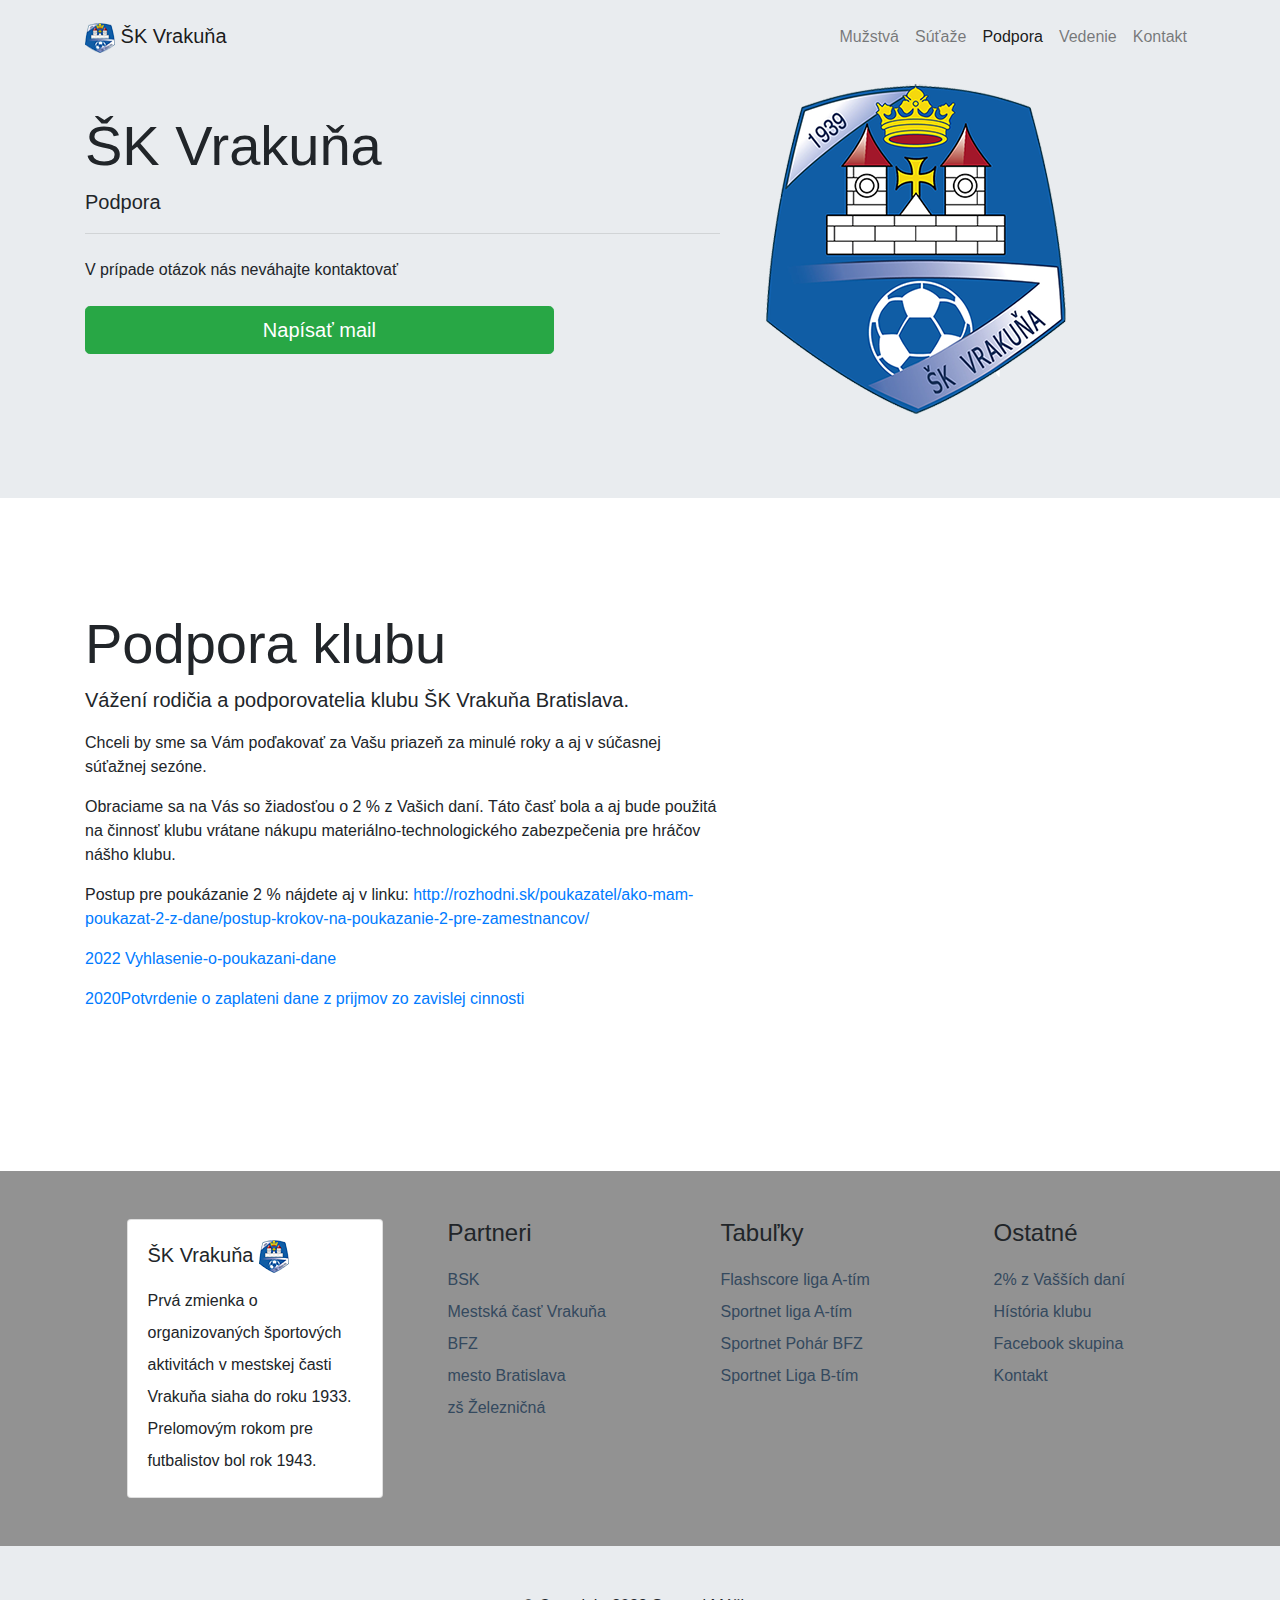
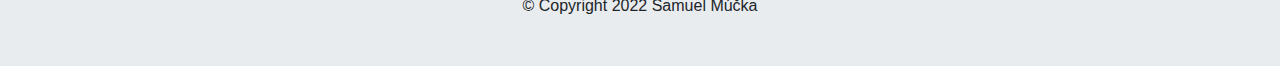
<file: podpora.html>
<!doctype html>
  <head>
    <title>ŠK Vrakuňa</title>
    <meta charset="utf-8">
    <meta name="viewport" content="width=device-width, initial-scale=1, shrink-to-fit=no">

    <link rel="stylesheet" href="https://stackpath.bootstrapcdn.com/bootstrap/4.3.1/css/bootstrap.min.css" integrity="sha384-ggOyR0iXCbMQv3Xipma34MD+dH/1fQ784/j6cY/iJTQUOhcWr7x9JvoRxT2MZw1T" crossorigin="anonymous">
    <link rel="stylesheet" href="https://cdnjs.cloudflare.com/ajax/libs/font-awesome/4.7.0/css/font-awesome.min.css">
    <link rel="stylesheet" href="https://cdnjs.cloudflare.com/ajax/libs/animate.css/4.1.1/animate.min.css">
    <link rel="stylesheet" href="style.css">
    <link rel="icon" href="img/logo.png">

  </head>
  <body>
      
    <nav class="navbar navbar-expand-lg navbar-light fixed-top">
      <div class="container">
        <a href="index.html" class="navbar-brand">
          <img src="img/logo.png" alt="logo" width="30" height="30" class="d-inline-block-allign-top">
        ŠK Vrakuňa
        </a>

        <button class="navbar-toggler" type="button" data-toggle="collapse" data-target="#navbarToggler" aria-controls="navbarToggler" aria-expanded="false" aria-label="Toggle navigation">
          <span class="navbar-toggler-icon"></span>
        </button>

        <div class="collapse navbar-collapse" id="navbarToggler">
          <ul class="navbar-nav ml-auto">
            <li class="nav-item"><a href="muzstva.html" class="nav-link">Mužstvá</a></li>
            <li class="nav-item"><a href="sutaze.html" class="nav-link">Súťaže</a></li>
            <li class="nav-item active"><a href="podpora.html" class="nav-link">Podpora</a></li>
            <li class="nav-item"><a href="vedenie.html" class="nav-link">Vedenie</a></li>
            <li class="nav-item"><a href="kontakt.html" class="nav-link">Kontakt</a></li>
          </ul>
        </div>
      </div>
    </nav>

    <section id="jumbotron" class="image">
      <div class="jumbotron jumbotron-fluid">
        <div class="container">
          <div class="row">
            <div class="col-lg-7">
              <h1 class="display-4"> ŠK Vrakuňa </h1> 
              <p class="lead">Podpora</p>
              <hr class="mb-4">
              <p>V prípade otázok nás neváhajte kontaktovať</p>
              <div class="row">
                <div class="col-9">
                  <button href="mailto:skvrakuna@gmail.com" type="button" class="btn btn-success btn-lg btn-block mt-2">
                    <a id="mail"href="mailto:skvrakuna@gmail.com">Napísať mail</a>
                  </button>
                </div>
              </div>
            </div>
          </div>
        </div>
      </div>
    </section>



    <section id="jumbotron2" class="image2">
        <div class="jumbotron jumbotron-fluid">
          <div class="container">
            <div class="row">
              <div class="col-lg-7">
                <h1 class="display-4">Podpora klubu</h1>
                <p class="lead">Vážení rodičia a podporovatelia klubu ŠK Vrakuňa Bratislava.</p>
                <p>Chceli by sme sa Vám poďakovať za Vašu priazeň za minulé roky a aj v súčasnej súťažnej sezóne.</p>
                <p>Obraciame sa na Vás so žiadosťou o 2 % z Vašich daní. Táto časť bola a aj bude použitá na činnosť klubu vrátane nákupu materiálno-technologického zabezpečenia pre hráčov nášho klubu.</p>
                <p>Postup pre poukázanie 2 % nájdete aj v linku: <a href="http://rozhodni.sk/poukazatel/ako-mam-poukazat-2-z-dane/postup-krokov-na-poukazanie-2-pre-zamestnancov/" target="_blank" rel="noopener noreferrer">http://rozhodni.sk/poukazatel/ako-mam-poukazat-2-z-dane/postup-krokov-na-poukazanie-2-pre-zamestnancov/</a></p>
                <p><a href="http://www.skvrakuna.sk/wp-content/uploads/2022/01/vyhlasenie-o-poukazani-dane-2.pdf" target="_blank" rel="noopener noreferrer"> 2022 Vyhlasenie-o-poukazani-dane </a></p>
                <p><a href="http://www.skvrakuna.sk/wp-content/uploads/2020/02/2020Potvrdenie-o-zaplateni-dane-z-prijmov-zo-zavislej-cinnosti.pdf" target="_blank" rel="noopener noreferrer"> 2020Potvrdenie o zaplateni dane z prijmov zo zavislej cinnosti</a></p>
                <div class="row">
                </div>
              </div>
            </div>
          </div>
        </div>
      </section>

    


      <section id="footerList">
        <div class="container">
          <div class="row justify-content-around">
            <div class="col-12 col-sm-4 col-lg-2 mr-5">
              <div class="card" style="width: 16rem">
                <div class="card-body">
                  <h5 class="card-title">ŠK Vrakuňa <img src="img/logo.png" alt="logo"></h5>
                  <p class="card-text">Prvá zmienka o organizovaných športových aktivitách v mestskej časti Vrakuňa
                    siaha do roku 1933. Prelomovým rokom pre futbalistov bol rok 1943.</p>
                </div>
              </div>
            </div>
            <div class="col-4 col-sm-4 col-lg-2 ">
              <h4>Partneri</h4>
              <ul class="list-unstyled">
                <li><a href="https://bratislavskykraj.sk/" target="_blank" rel="noopener noreferrer">BSK</a></li>
                <li><a href="https://www.vrakuna.sk/" target="_blank" rel="noopener noreferrer">Mestská časť Vrakuňa</a></li>
                <li><a href="https://www.futbalbfz.sk/" target="_blank" rel="noopener noreferrer">BFZ</a></li>
                <li><a href="https://bratislava.sk/" target="_blank" rel="noopener noreferrer">mesto Bratislava</a></li>
                <li><a href="https://zszelba.edupage.org/" target="_blank" rel="noopener noreferrer">zš Železničná</a></li>
              </ul>
            </div>
            <div class="col-4 col-sm-4 col-lg-2">
              <h4>Tabuľky</h4>
              <ul class="list-unstyled">
                <li><a href="https://www.flashscore.sk/tim/vrakuna-bratislava/jRgdAcbi/" target="_blank" rel="noopener noreferrer">Flashscore liga A-tím</a></li>
                <li><a href="https://sportnet.sme.sk/futbalnet/k/sk-vrakuna-bratislava/" target="_blank" rel="noopener noreferrer">Sportnet liga A-tím</a></li>
                <li><a href="https://sportnet.sme.sk/futbalnet/k/sk-vrakuna-bratislava/tim/46671/tabulky/?partId=&sutaz=616d9b4c5c619e37430b98b5" target="_blank" rel="noopener noreferrer">Sportnet Pohár BFZ</a></li>
                <li><a href="https://sportnet.sme.sk/futbalnet/k/sk-vrakuna-bratislava/tim/48729/tabulky/?partId=&sutaz=60cc672acba91570346c4e22" target="_blank" rel="noopener noreferrer">Sportnet Liga B-tím</a></li>
              </ul>
            </div>
            <div class="col-4 col-sm-4 col-lg-2">
              <h4>Ostatné</h4>
              <ul class="list-unstyled">
                <li><a href="podpora.html target="_blank" rel="noopener noreferrer"">2% z Vašších daní</a></li>
                <li><a href="http://www.skvrakuna.sk/wp-content/uploads/2019/09/Vrakunske_noviny.pdf" target="_blank" rel="noopener noreferrer">Hístória klubu</a></li>
                <li><a href="https://www.facebook.com/groups/190957937701405" target="_blank" rel="noopener noreferrer">Facebook skupina</a></li>
                <li><a href="kontakt.html target="_blank" rel="noopener noreferrer"">Kontakt</a></li>
              </ul>
            </div>
          </div>
        </div>
      </section>

    <section id="footer">
      <div class="container-fluid">
        <div class="container">
          <div class="row">
            <div class="col">
              <footer class="text-center">
                © Copyright 2022 Samuel Múčka 
              </footer>
            </div>
          </div>
        </div>
      </div>
    </section>

    


    <script src="https://code.jquery.com/jquery-3.3.1.slim.min.js" integrity="sha384-q8i/X+965DzO0rT7abK41JStQIAqVgRVzpbzo5smXKp4YfRvH+8abtTE1Pi6jizo" crossorigin="anonymous"></script>
    <script src="https://cdnjs.cloudflare.com/ajax/libs/popper.js/1.14.7/umd/popper.min.js" integrity="sha384-UO2eT0CpHqdSJQ6hJty5KVphtPhzWj9WO1clHTMGa3JDZwrnQq4sF86dIHNDz0W1" crossorigin="anonymous"></script>
    <script src="https://stackpath.bootstrapcdn.com/bootstrap/4.3.1/js/bootstrap.min.js" integrity="sha384-JjSmVgyd0p3pXB1rRibZUAYoIIy6OrQ6VrjIEaFf/nJGzIxFDsf4x0xIM+B07jRM" crossorigin="anonymous"></script>
    <script src="script.js"></script>
  </body>
</html>
</file>
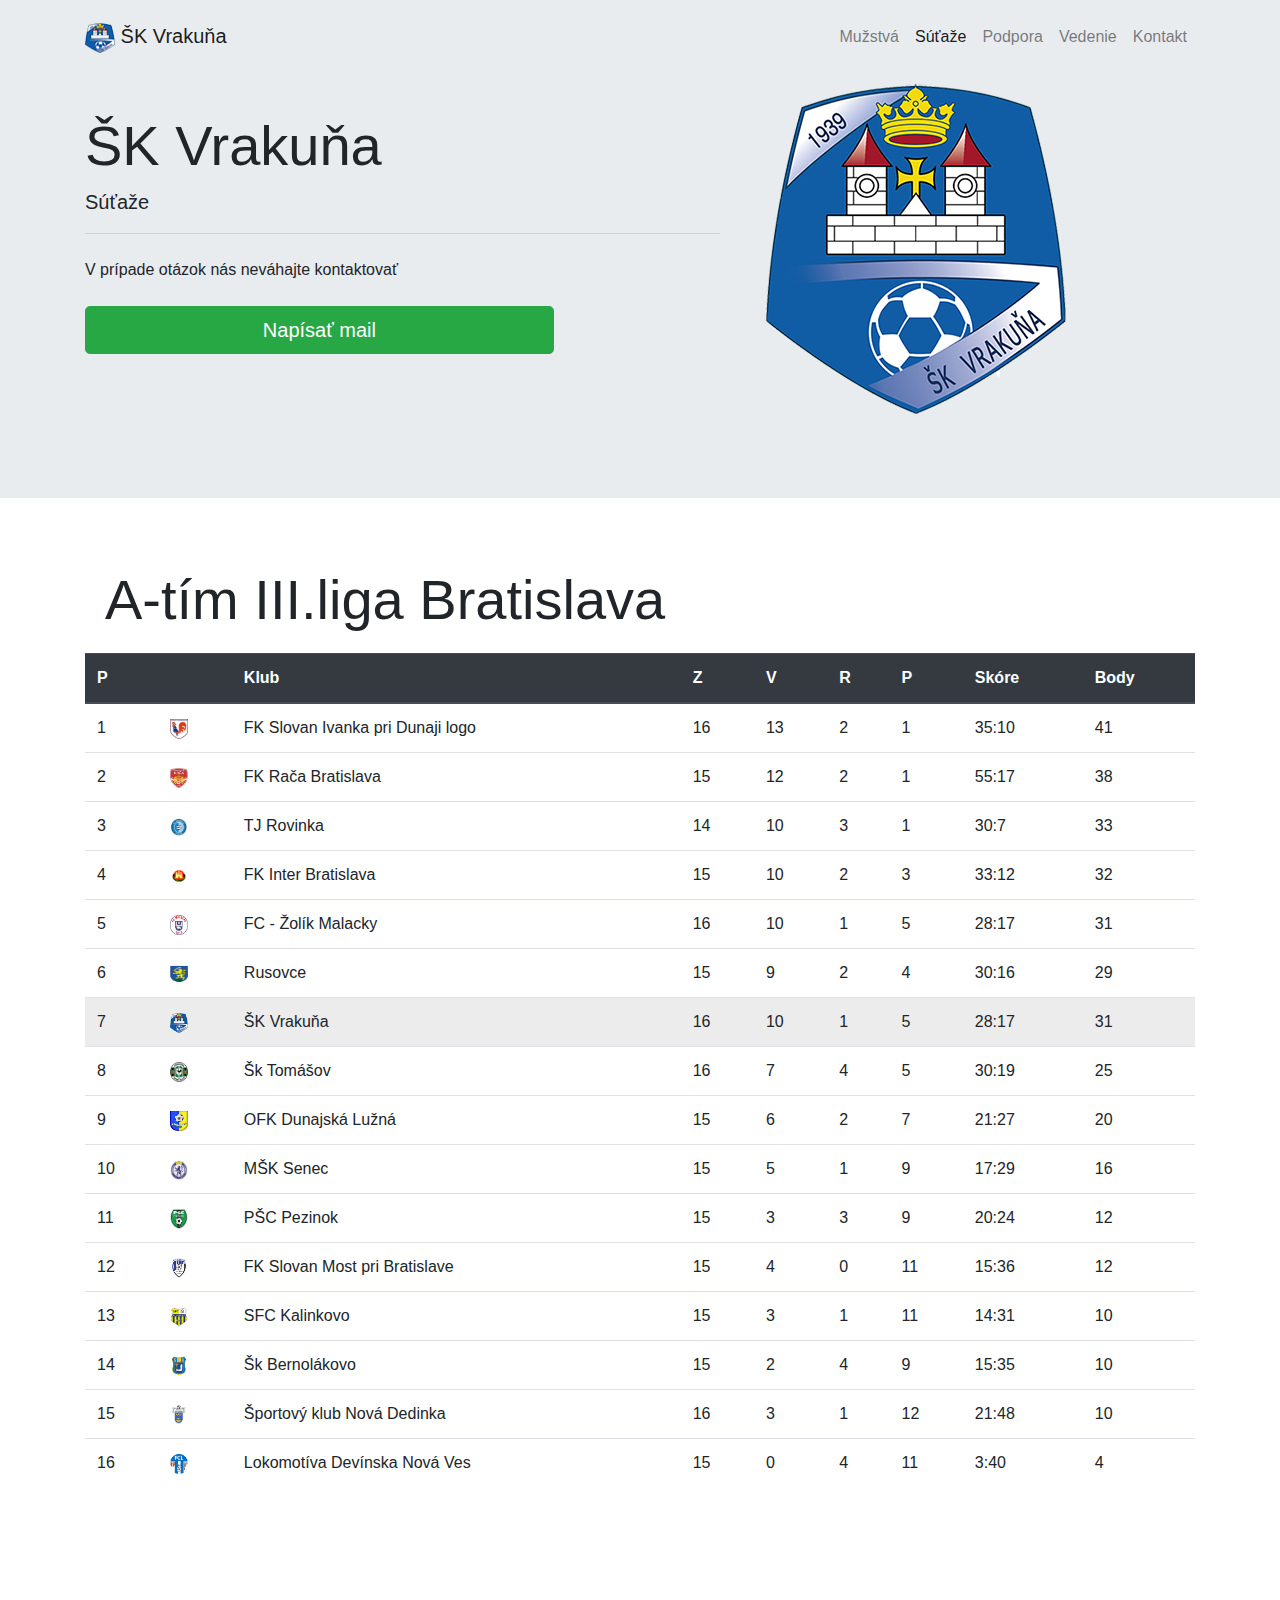
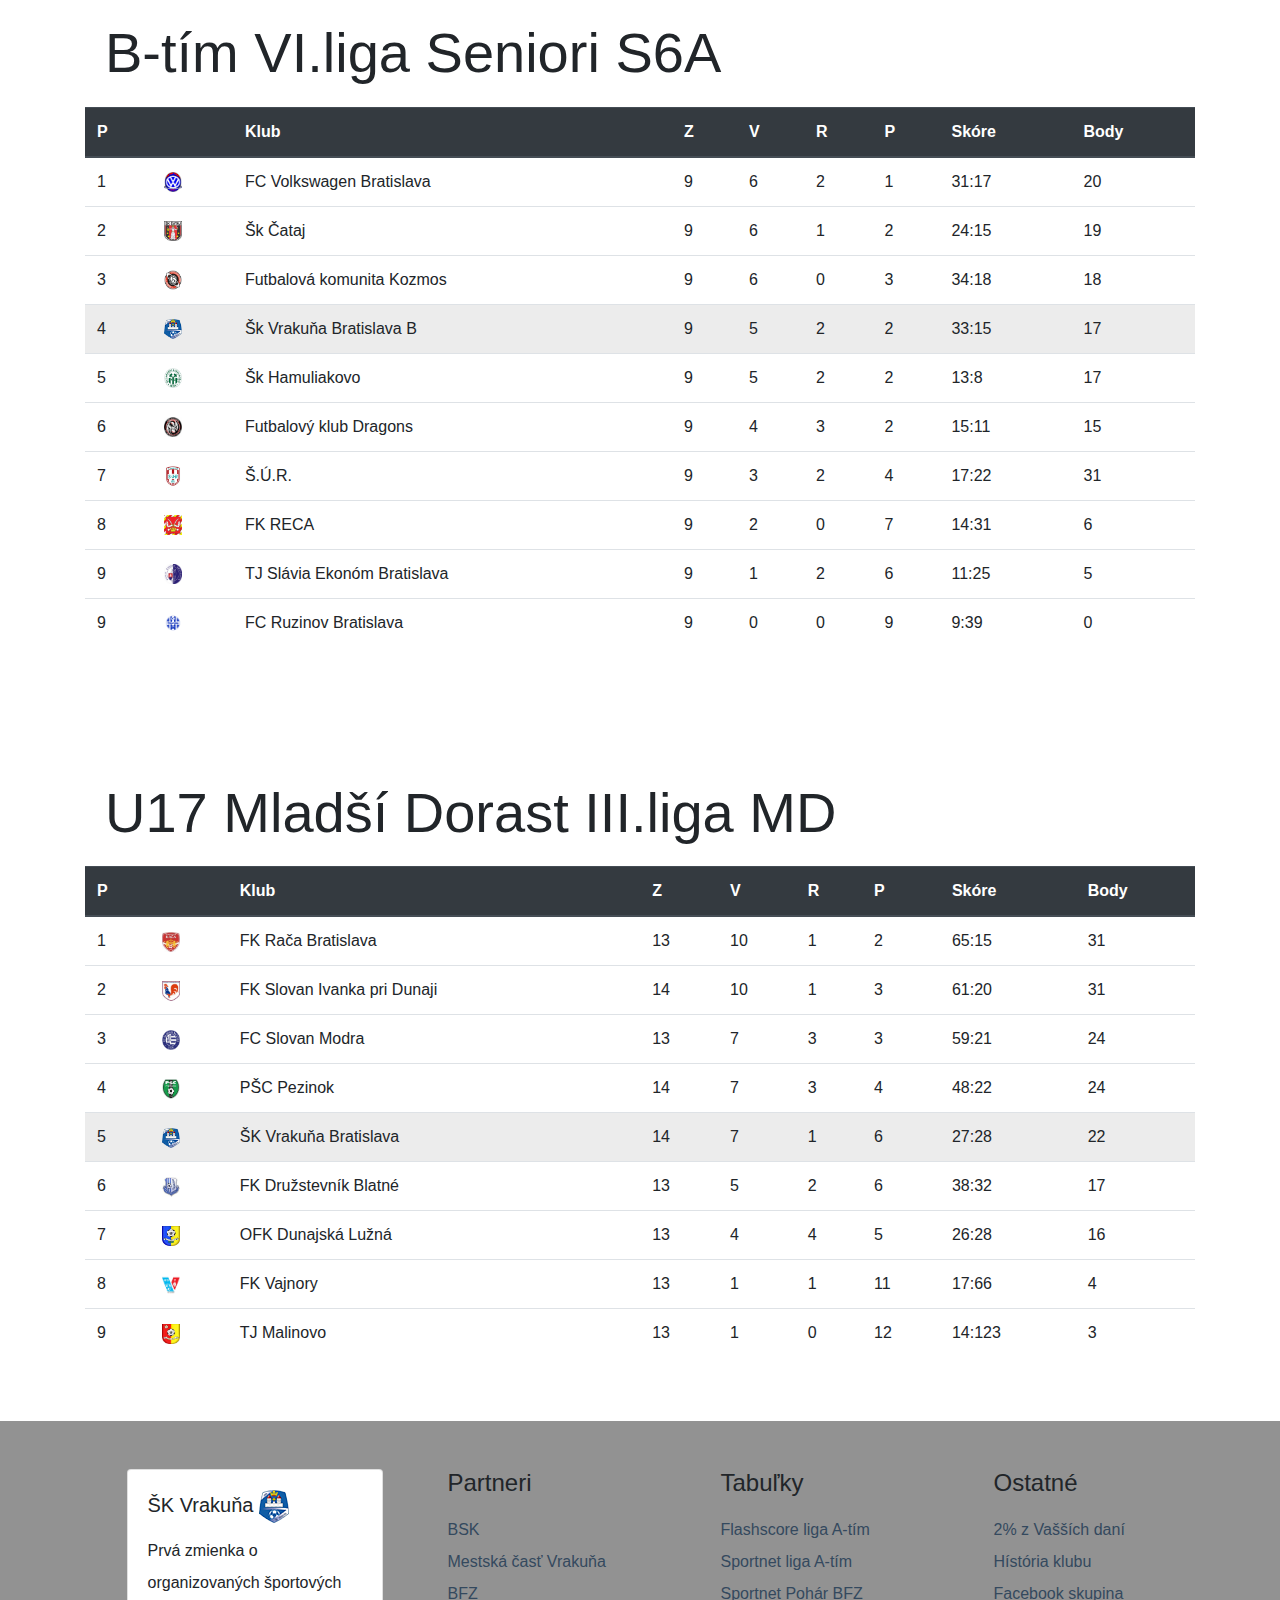
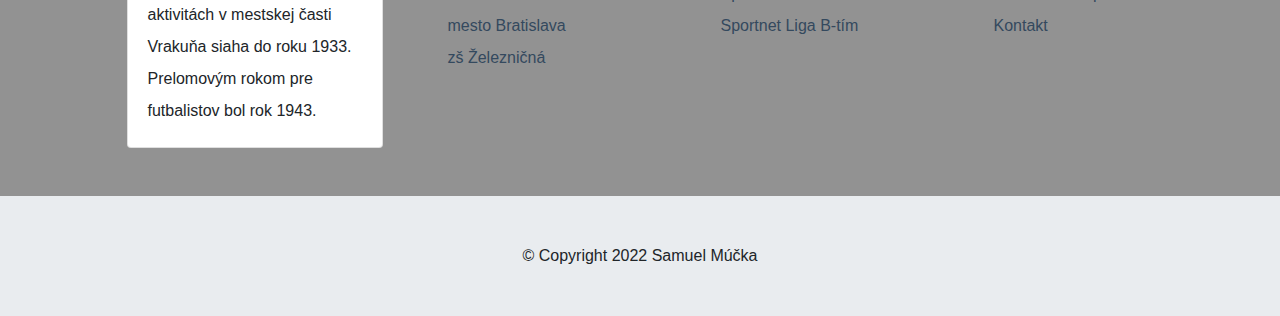
<file: sutaze.html>
<!doctype html>
  <head>
    <title>Šk Vrakuňa</title>
    <meta charset="utf-8">
    <meta name="viewport" content="width=device-width, initial-scale=1, shrink-to-fit=no">

    <link rel="stylesheet" href="https://stackpath.bootstrapcdn.com/bootstrap/4.3.1/css/bootstrap.min.css" integrity="sha384-ggOyR0iXCbMQv3Xipma34MD+dH/1fQ784/j6cY/iJTQUOhcWr7x9JvoRxT2MZw1T" crossorigin="anonymous">
    <link rel="stylesheet" href="https://cdnjs.cloudflare.com/ajax/libs/font-awesome/4.7.0/css/font-awesome.min.css">
    <link rel="stylesheet" href="https://cdnjs.cloudflare.com/ajax/libs/animate.css/4.1.1/animate.min.css">
    <link rel="stylesheet" href="style.css">
    <link rel="icon" href="img/logo.png">

  </head>
  <body>
      
    <nav class="navbar navbar-expand-lg navbar-light fixed-top">
      <div class="container">
        <a href="index.html" class="navbar-brand">
          <img src="img/logo.png" alt="logo" width="30" height="30" class="d-inline-block-allign-top">
        ŠK Vrakuňa
        </a>

        <button class="navbar-toggler" type="button" data-toggle="collapse" data-target="#navbarToggler" aria-controls="navbarToggler" aria-expanded="false" aria-label="Toggle navigation">
          <span class="navbar-toggler-icon"></span>
        </button>

        <div class="collapse navbar-collapse" id="navbarToggler">
          <ul class="navbar-nav ml-auto">
            <li class="nav-item"><a href="muzstva.html" class="nav-link">Mužstvá</a></li>
            <li class="nav-item active"><a href="#sutaze.html" class="nav-link">Súťaže</a></li>
            <li class="nav-item"><a href="podpora.html" class="nav-link">Podpora</a></li>
            <li class="nav-item"><a href="vedenie.html" class="nav-link">Vedenie</a></li>
            <li class="nav-item"><a href="kontakt.html" class="nav-link">Kontakt</a></li>
          </ul>
        </div>
      </div>
    </nav>

    <section id="jumbotron" class="image">
      <div class="jumbotron jumbotron-fluid">
        <div class="container">
          <div class="row">
            <div class="col-lg-7">
              <h1 class="display-4"> ŠK Vrakuňa </h1> 
              <p class="lead">Súťaže</p>
              <hr class="mb-4">
              <p>V prípade otázok nás neváhajte kontaktovať</p>
              <div class="row">
                <div class="col-9">
                  <button href="mailto:skvrakuna@gmail.com" type="button" class="btn btn-success btn-lg btn-block mt-2">
                    <a id="mail"href="mailto:skvrakuna@gmail.com">Napísať mail</a>
                  </button>
                </div>
              </div>
            </div>
          </div>
        </div>
      </div>
    </section>
    
    <section>
      <div class="container">
        <div class="row">
          <div class="col-12">
            <div id="tbl" class="card">
              <div class="card-body card-text">
                <h2 class="display-4 card-title mb-0">A-tím III.liga Bratislava</h2>
              </div>
              <div class="table-responsive">
                <table class="table">
                  <thead class="thead-dark">
                    <tr>
                      <th scope="col" data-toggle="tooltip" data-placement="top" title="Pozícia">P</th>
                      <th scope="col" data-toggle="tooltip" data-placement="top" title="Logo"></th>
                      <th scope="col" data-toggle="tooltip" data-placement="top" title="Názov Klubu">Klub</th>
                      <th scope="col" data-toggle="tooltip" data-placement="top" title="Odohrané zápasi">Z</th>
                      <th scope="col" data-toggle="tooltip" data-placement="top" title="Počet Výhier">V</th>
                      <th scope="col" data-toggle="tooltip" data-placement="top" title="Počet Remíz">R</th>
                      <th scope="col" data-toggle="tooltip" data-placement="top" title="Počet Prehier">P</th>
                      <th scope="col" data-toggle="tooltip" data-placement="top" title="Celkové skóre">Skóre</th>
                      <th scope="col">Body</th>
                    </tr>
                  </thead>
                  <tbody>
                    <tr>
                      <td>1</td>
                      <td> <img class="TI" src="img/logo.jpg" alt="FK Slovan Ivanka pri Dunaji logo"></td>
                      <td>FK Slovan Ivanka pri Dunaji logo</td>
                      <td>16</td>
                      <td>13</td>
                      <td>2</td>
                      <td>1</td>
                      <td>35:10</td>
                      <td>41</td>
                    </tr>
                    <tr>
                      <td>2</td>
                      <td> <img class="TI" src="img/raca.jpg" alt="FK Rača Bratislava logo"></td>
                      <td> FK Rača Bratislava</td>
                      <td>15</td>
                      <td>12</td>
                      <td>2</td>
                      <td>1</td>
                      <td>55:17</td>
                      <td>38</td>
                    </tr>
                    <tr>
                      <td>3</td>
                      <td> <img class="TI" src="img/rovinka.jpg" alt="TJ Rovinka logo"></td>
                      <td> TJ Rovinka</td>
                      <td>14</td>
                      <td>10</td>
                      <td>3</td>
                      <td>1</td>
                      <td>30:7</td>
                      <td>33</td>
                    </tr>
                    <tr>
                      <td>4</td>
                      <td> <img class="TI" src="img/logo (1).jpg" alt="FK Inter Bratislava logo"></td>
                      <td> FK Inter Bratislava</td>
                      <td>15</td>
                      <td>10</td>
                      <td>2</td>
                      <td>3</td>
                      <td>33:12</td>
                      <td>32</td>
                    </tr>
                    <tr>
                      <td>5</td>
                      <td> <img class="TI" src="img/malacky.jpg" alt="FC - Žolík Malacky logo"></td>
                      <td>FC - Žolík Malacky</td>
                      <td>16</td>
                      <td>10</td>
                      <td>1</td>
                      <td>5</td>
                      <td>28:17</td>
                      <td>31</td>
                    </tr>
                    <tr>
                      <td>6</td>
                      <td> <img class="TI" src="img/rusovce.jpg" alt="Rusovce logo"></td>
                      <td>Rusovce</td>
                      <td>15</td>
                      <td>9</td>
                      <td>2</td>
                      <td>4</td>
                      <td>30:16</td>
                      <td>29</td>
                    </tr>
                    <tr>
                      <td class="table-active">7</td>
                      <td class="table-active"> <img class="TI" src="img/logo.png" alt="Šk Vrakuňa logo"></td>
                      <td class="table-active">ŠK Vrakuňa</td>
                      <td class="table-active">16</td>
                      <td class="table-active">10</td>
                      <td class="table-active">1</td>
                      <td class="table-active">5</td>
                      <td class="table-active">28:17</td>
                      <td class="table-active">31</td>
                    </tr>
                    <tr>
                      <td>8</td>
                      <td> <img class="TI" src="img/tomasov.jpg" alt="Šk Tomášov logo"></td>
                      <td>Šk Tomášov</td>
                      <td>16</td>
                      <td>7</td>
                      <td>4</td>
                      <td>5</td>
                      <td>30:19</td>
                      <td>25</td>
                    </tr>
                    <tr>
                      <td>9</td>
                      <td> <img class="TI" src="img/luzna.jpg" alt="OFK Dunajská Lužná logo"></td>
                      <td>OFK Dunajská Lužná</td>
                      <td>15</td>
                      <td>6</td>
                      <td>2</td>
                      <td>7</td>
                      <td>21:27</td>
                      <td>20</td>
                    </tr>
                    <tr>
                      <td>10</td>
                      <td> <img class="TI" src="img/senec.jpg" alt="MŠK Senec logo"></td>
                      <td>MŠK Senec</td>
                      <td>15</td>
                      <td>5</td>
                      <td>1</td>
                      <td>9</td>
                      <td>17:29</td>
                      <td>16</td>
                    </tr>
                    <tr>
                      <td>11</td>
                      <td> <img class="TI" src="img/pezinok.jpg" alt="PŠC Pezinok logo"></td>
                      <td>PŠC Pezinok</td>
                      <td>15</td>
                      <td>3</td>
                      <td>3</td>
                      <td>9</td>
                      <td>20:24</td>
                      <td>12</td>
                    </tr>
                    <tr>
                      <td>12</td>
                      <td> <img class="TI" src="img/most.jpg" alt="FK Slovan Most pri Bratislave logo"></td>
                      <td>FK Slovan Most pri Bratislave</td>
                      <td>15</td>
                      <td>4</td>
                      <td>0</td>
                      <td>11</td>
                      <td>15:36</td>
                      <td>12</td>
                    </tr>
                    <tr>
                      <td>13</td>
                      <td> <img class="TI" src="img/kalinkoov.jpg" alt="SFC Kalinkovo logo"></td>
                      <td>SFC Kalinkovo</td>
                      <td>15</td>
                      <td>3</td>
                      <td>1</td>
                      <td>11</td>
                      <td>14:31</td>
                      <td>10</td>
                    </tr>
                    <tr>
                      <td>14</td>
                      <td> <img class="TI" src="img/bernolakoov.png" alt="Šk Bernolákovo logo"></td>
                      <td>Šk Bernolákovo</td>
                      <td>15</td>
                      <td>2</td>
                      <td>4</td>
                      <td>9</td>
                      <td>15:35</td>
                      <td>10</td>
                    </tr>
                    <tr>
                      <td>15</td>
                      <td> <img class="TI" src="img/dedinka.jpg" alt="Športový klub Nová Dedinka logo"></td>
                      <td>Športový klub Nová Dedinka</td>
                      <td>16</td>
                      <td>3</td>
                      <td>1</td>
                      <td>12</td>
                      <td>21:48</td>
                      <td>10</td>
                    </tr>
                    <tr>
                      <td>16</td>
                      <td> <img class="TI" src="img/devinska.jpg" alt="Lokomotíva Devínska Nová Ves logo"></td>
                      <td>Lokomotíva Devínska Nová Ves</td>
                      <td>15</td>
                      <td>0</td>
                      <td>4</td>
                      <td>11</td>
                      <td>3:40</td>
                      <td>4</td>
                    </tr>
                  </tbody>
                </table>
              </div>
            </div>
          </div>
        </div>
      </div>
    </section>

    <section>
      <div class="container">
        <div class="row">
          <div class="col-12">
            <div id="tbl" class="card">
              <div class="card-body card-text">
                <h2 class="display-4 card-title mb-0">B-tím VI.liga Seniori S6A</h2>
              </div>
              <div class="table-responsive">
                <table class="table">
                  <thead class="thead-dark">
                    <tr>
                      <th scope="col" data-toggle="tooltip" data-placement="top" title="Pozícia">P</th>
                      <th scope="col" data-toggle="tooltip" data-placement="top" title="Logo"></th>
                      <th scope="col" data-toggle="tooltip" data-placement="top" title="Názov Klubu">Klub</th>
                      <th scope="col" data-toggle="tooltip" data-placement="top" title="Odohrané zápasi">Z</th>
                      <th scope="col" data-toggle="tooltip" data-placement="top" title="Počet Výhier">V</th>
                      <th scope="col" data-toggle="tooltip" data-placement="top" title="Počet Remíz">R</th>
                      <th scope="col" data-toggle="tooltip" data-placement="top" title="Počet Prehier">P</th>
                      <th scope="col" data-toggle="tooltip" data-placement="top" title="Celkové skóre">Skóre</th>
                      <th scope="col">Body</th>
                    </tr>
                  </thead>
                  <tbody>
                    <tr>
                      <td>1</td>
                      <td> <img class="TI" src="img/ww.jpg" alt="FC Volkswagen Bratislava logo"></td>
                      <td>FC Volkswagen Bratislava</td>
                      <td>9</td>
                      <td>6</td>
                      <td>2</td>
                      <td>1</td>
                      <td>31:17</td>
                      <td>20</td>
                    </tr>
                    <tr>
                      <td>2</td>
                      <td> <img class="TI" src="img/cataj.jpg" alt="Šk Čataj logo"></td>
                      <td> Šk Čataj</td>
                      <td>9</td>
                      <td>6</td>
                      <td>1</td>
                      <td>2</td>
                      <td>24:15</td>
                      <td>19</td>
                    </tr>
                    <tr>
                      <td>3</td>
                      <td> <img class="TI" src="img/kozmos.jpg" alt="Futbalová komunita Kozmos logo"></td>
                      <td> Futbalová komunita Kozmos</td>
                      <td>9</td>
                      <td>6</td>
                      <td>0</td>
                      <td>3</td>
                      <td>34:18</td>
                      <td>18</td>
                    </tr>
                    <tr>
                      <td class="table-active">4</td>
                      <td class="table-active"> <img class="TI" src="img/logo.png" alt="Šk Vrakuňa Bratislava logo"></td>
                      <td class="table-active">Šk Vrakuňa Bratislava B</td>
                      <td class="table-active">9</td>
                      <td class="table-active">5</td>
                      <td class="table-active">2</td>
                      <td class="table-active">2</td>
                      <td class="table-active">33:15</td>
                      <td class="table-active">17</td>
                    </tr>
                    <tr>
                      <td>5</td>
                      <td> <img class="TI" src="img/hamuliakovo.jpg" alt="Šk Hamuliakovo logo"></td>
                      <td>Šk Hamuliakovo</td>
                      <td>9</td>
                      <td>5</td>
                      <td>2</td>
                      <td>2</td>
                      <td>13:8</td>
                      <td>17</td>
                    </tr>
                    <tr>
                      <td>6</td>
                      <td> <img class="TI" src="img/dragons.jpg" alt="Futbalový klub Dragons logo"></td>
                      <td>Futbalový klub Dragons</td>
                      <td>9</td>
                      <td>4</td>
                      <td>3</td>
                      <td>2</td>
                      <td>15:11</td>
                      <td>15</td>
                    </tr>
                    <tr>
                      <td>7</td>
                      <td> <img class="TI" src="img/sur.jpg" alt="Š.Ú.R. logo"></td>
                      <td>Š.Ú.R.</td>
                      <td>9</td>
                      <td>3</td>
                      <td>2</td>
                      <td>4</td>
                      <td>17:22</td>
                      <td>31</td>
                    </tr>
                    <tr>
                      <td>8</td>
                      <td> <img class="TI" src="img/reca.jpg" alt="FK RECA logo"></td>
                      <td>FK RECA</td>
                      <td>9</td>
                      <td>2</td>
                      <td>0</td>
                      <td>7</td>
                      <td>14:31</td>
                      <td>6</td>
                    </tr>
                    <tr>
                      <td>9</td>
                      <td> <img class="TI" src="img/ekon.jpg" alt="TJ Slávia Ekonóm Bratislava logo"></td>
                      <td>TJ Slávia Ekonóm Bratislava</td>
                      <td>9</td>
                      <td>1</td>
                      <td>2</td>
                      <td>6</td>
                      <td>11:25</td>
                      <td>5</td>
                    </tr>
                    <tr>
                      <td>9</td>
                      <td> <img class="TI" src="img/ruzinov.jpg" alt="FC Ruzinov Bratislava logo"></td>
                      <td>FC Ruzinov Bratislava</td>
                      <td>9</td>
                      <td>0</td>
                      <td>0</td>
                      <td>9</td>
                      <td>9:39</td>
                      <td>0</td>
                    </tr>                                       
                  </tbody>
                </table>
              </div>
            </div>
          </div>
        </div>
      </div>
    </section>

    <section>
      <div class="container">
        <div class="row">
          <div class="col-12">
            <div id="tbl" class="card">
              <div class="card-body card-text">
                <h2 class="display-4 card-title mb-0">U17 Mladší Dorast III.liga MD</h2>
              </div>
              <div class="table-responsive">
                <table class="table">
                  <thead class="thead-dark">
                    <tr>
                      <th scope="col" data-toggle="tooltip" data-placement="top" title="Pozícia">P</th>
                      <th scope="col" data-toggle="tooltip" data-placement="top" title="Logo"></th>
                      <th scope="col" data-toggle="tooltip" data-placement="top" title="Názov Klubu">Klub</th>
                      <th scope="col" data-toggle="tooltip" data-placement="top" title="Odohrané zápasi">Z</th>
                      <th scope="col" data-toggle="tooltip" data-placement="top" title="Počet Výhier">V</th>
                      <th scope="col" data-toggle="tooltip" data-placement="top" title="Počet Remíz">R</th>
                      <th scope="col" data-toggle="tooltip" data-placement="top" title="Počet Prehier">P</th>
                      <th scope="col" data-toggle="tooltip" data-placement="top" title="Celkové skóre">Skóre</th>
                      <th scope="col">Body</th>
                    </tr>
                  </thead>
                  <tbody>
                    <tr>
                      <td>1</td>
                      <td> <img class="TI" src="img/raca.jpg" alt="FK Rača Bratislava logo"></td>
                      <td>FK Rača Bratislava</td>
                      <td>13</td>
                      <td>10</td>
                      <td>1</td>
                      <td>2</td>
                      <td>65:15</td>
                      <td>31</td>
                    </tr>
                    <tr>
                      <td>2</td>
                      <td> <img class="TI" src="img/logo.jpg" alt="FK Slovan Ivanka pri Dunaji logo"></td>
                      <td>FK Slovan Ivanka pri Dunaji</td>
                      <td>14</td>
                      <td>10</td>
                      <td>1</td>
                      <td>3</td>
                      <td>61:20</td>
                      <td>31</td>
                    </tr>
                    <tr>
                      <td>3</td>
                      <td> <img class="TI" src="img/modra.jpg" alt="FC Slovan Modra logo"></td>
                      <td> FC Slovan Modra</td>
                      <td>13</td>
                      <td>7</td>
                      <td>3</td>
                      <td>3</td>
                      <td>59:21</td>
                      <td>24</td>
                    </tr>
                    <tr>
                      <td>4</td>
                      <td> <img class="TI" src="img/pezinok.jpg" alt="PŠC Pezinok logo"></td>
                      <td>PŠC Pezinok</td>
                      <td>14</td>
                      <td>7</td>
                      <td>3</td>
                      <td>4</td>
                      <td>48:22</td>
                      <td>24</td>
                    </tr>
                    <tr>
                      <td class="table-active">5</td>
                      <td class="table-active"> <img class="TI" src="img/logo.png" alt="ŠK Vrakuňa logo"></td>
                      <td class="table-active">ŠK Vrakuňa Bratislava</td>
                      <td class="table-active">14</td>
                      <td class="table-active">7</td>
                      <td class="table-active">1</td>
                      <td class="table-active">6</td>
                      <td class="table-active">27:28</td>
                      <td class="table-active">22</td>
                    </tr>
                    <tr>
                      <td>6</td>
                      <td> <img class="TI" src="img/blatne.jpg" alt="FK Družstevník Blatné logo"></td>
                      <td>FK Družstevník Blatné</td>
                      <td>13</td>
                      <td>5</td>
                      <td>2</td>
                      <td>6</td>
                      <td>38:32</td>
                      <td>17</td>
                    </tr>
                    <tr>
                      <td>7</td>
                      <td> <img class="TI" src="img/luzna.jpg" alt="OFK Dunajská Lužná logo"></td>
                      <td>OFK Dunajská Lužná</td>
                      <td>13</td>
                      <td>4</td>
                      <td>4</td>
                      <td>5</td>
                      <td>26:28</td>
                      <td>16</td>
                    </tr>  
                    <tr>
                      <td>8</td>
                      <td> <img class="TI" src="img/vajnory.jpg" alt="FK Vajnory logo"></td>
                      <td>FK Vajnory</td>
                      <td>13</td>
                      <td>1</td>
                      <td>1</td>
                      <td>11</td>
                      <td>17:66</td>
                      <td>4</td>
                    </tr>
                    <tr>
                      <td>9</td>
                      <td> <img class="TI" src="img/malinovo.jpg" alt="TJ Malinovo logo"></td>
                      <td>TJ Malinovo</td>
                      <td>13</td>
                      <td>1</td>
                      <td>0</td>
                      <td>12</td>
                      <td>14:123</td>
                      <td>3</td>
                    </tr>                                       
                  </tbody>
                </table>
              </div>
            </div>
          </div>
        </div>
      </div>
    </section>


    <section id="footerList">
      <div class="container">
        <div class="row justify-content-around">
          <div class="col-12 col-sm-4 col-lg-2 mr-5">
            <div class="card" style="width: 16rem">
              <div class="card-body">
                <h5 class="card-title">ŠK Vrakuňa <img src="img/logo.png" alt="logo"></h5>
                <p class="card-text">Prvá zmienka o organizovaných športových aktivitách v mestskej časti Vrakuňa
                  siaha do roku 1933. Prelomovým rokom pre futbalistov bol rok 1943.</p>
              </div>
            </div>
          </div>
          <div class="col-4 col-sm-4 col-lg-2 ">
            <h4>Partneri</h4>
            <ul class="list-unstyled">
              <li><a href="https://bratislavskykraj.sk/" target="_blank" rel="noopener noreferrer">BSK</a></li>
              <li><a href="https://www.vrakuna.sk/" target="_blank" rel="noopener noreferrer">Mestská časť Vrakuňa</a></li>
              <li><a href="https://www.futbalbfz.sk/" target="_blank" rel="noopener noreferrer">BFZ</a></li>
              <li><a href="https://bratislava.sk/" target="_blank" rel="noopener noreferrer">mesto Bratislava</a></li>
              <li><a href="https://zszelba.edupage.org/" target="_blank" rel="noopener noreferrer">zš Železničná</a></li>
            </ul>
          </div>
          <div class="col-4 col-sm-4 col-lg-2">
            <h4>Tabuľky</h4>
            <ul class="list-unstyled">
              <li><a href="https://www.flashscore.sk/tim/vrakuna-bratislava/jRgdAcbi/" target="_blank" rel="noopener noreferrer">Flashscore liga A-tím</a></li>
              <li><a href="https://sportnet.sme.sk/futbalnet/k/sk-vrakuna-bratislava/" target="_blank" rel="noopener noreferrer">Sportnet liga A-tím</a></li>
              <li><a href="https://sportnet.sme.sk/futbalnet/k/sk-vrakuna-bratislava/tim/46671/tabulky/?partId=&sutaz=616d9b4c5c619e37430b98b5" target="_blank" rel="noopener noreferrer">Sportnet Pohár BFZ</a></li>
              <li><a href="https://sportnet.sme.sk/futbalnet/k/sk-vrakuna-bratislava/tim/48729/tabulky/?partId=&sutaz=60cc672acba91570346c4e22" target="_blank" rel="noopener noreferrer">Sportnet Liga B-tím</a></li>
            </ul>
          </div>
          <div class="col-4 col-sm-4 col-lg-2">
            <h4>Ostatné</h4>
            <ul class="list-unstyled">
              <li><a href="podpora.html target="_blank rel="noopener noreferrer">2% z Vašších daní</a></li>
              <li><a href="http://www.skvrakuna.sk/wp-content/uploads/2019/09/Vrakunske_noviny.pdf" target="_blank" rel="noopener noreferrer">Hístória klubu</a></li>
              <li><a href="https://www.facebook.com/groups/190957937701405" target="_blank" rel="noopener noreferrer">Facebook skupina</a></li>
              <li><a href="kontakt.html target="_blank rel="noopener noreferrer">Kontakt</a></li>
            </ul>
          </div>
        </div>
      </div>
    </section>

    <section id="footer">
      <div class="container-fluid">
        <div class="container">
          <div class="row">
            <div class="col">
              <footer class="text-center">
                © Copyright 2022 Samuel Múčka 
              </footer>
            </div>
          </div>
        </div>
      </div>
    </section>

    


    <script src="https://code.jquery.com/jquery-3.3.1.slim.min.js" integrity="sha384-q8i/X+965DzO0rT7abK41JStQIAqVgRVzpbzo5smXKp4YfRvH+8abtTE1Pi6jizo" crossorigin="anonymous"></script>
    <script src="https://cdnjs.cloudflare.com/ajax/libs/popper.js/1.14.7/umd/popper.min.js" integrity="sha384-UO2eT0CpHqdSJQ6hJty5KVphtPhzWj9WO1clHTMGa3JDZwrnQq4sF86dIHNDz0W1" crossorigin="anonymous"></script>
    <script src="https://stackpath.bootstrapcdn.com/bootstrap/4.3.1/js/bootstrap.min.js" integrity="sha384-JjSmVgyd0p3pXB1rRibZUAYoIIy6OrQ6VrjIEaFf/nJGzIxFDsf4x0xIM+B07jRM" crossorigin="anonymous"></script>
    <script src="script.js"></script>
  </body>
</html>
</file>
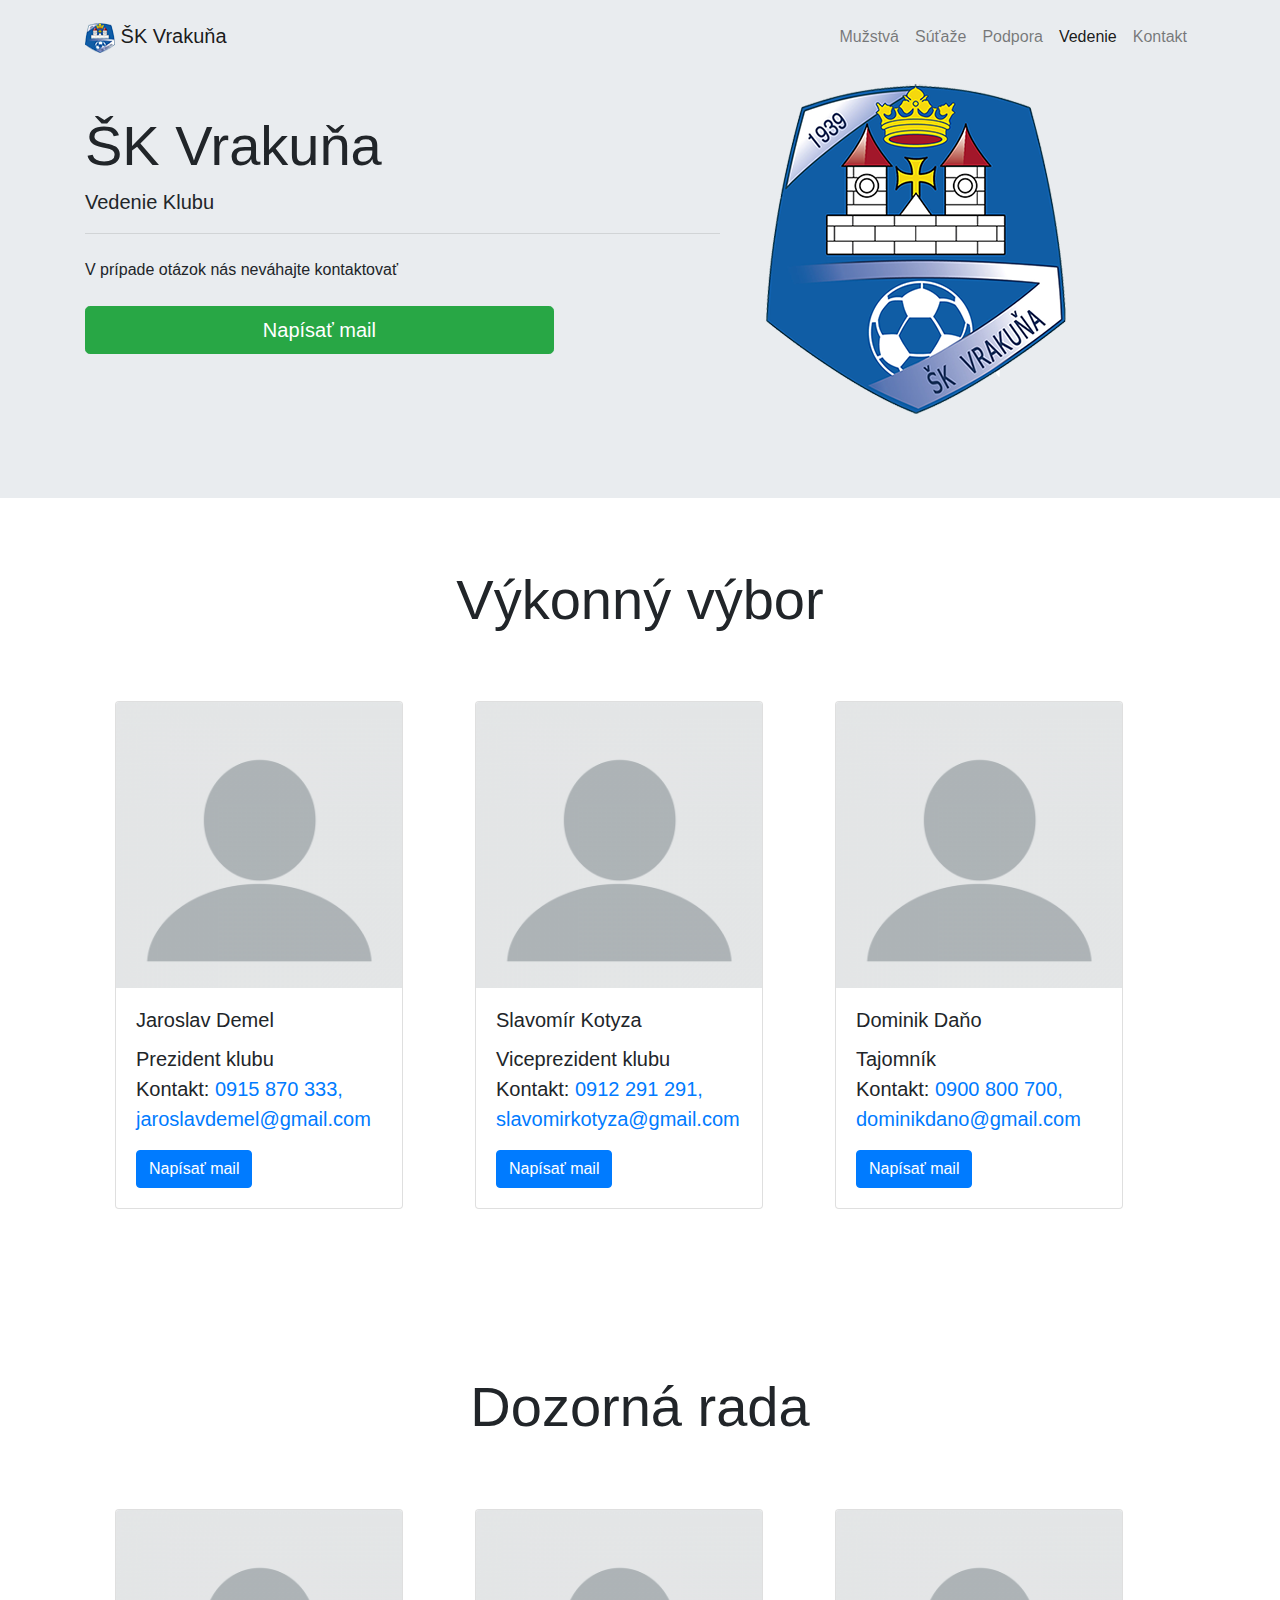
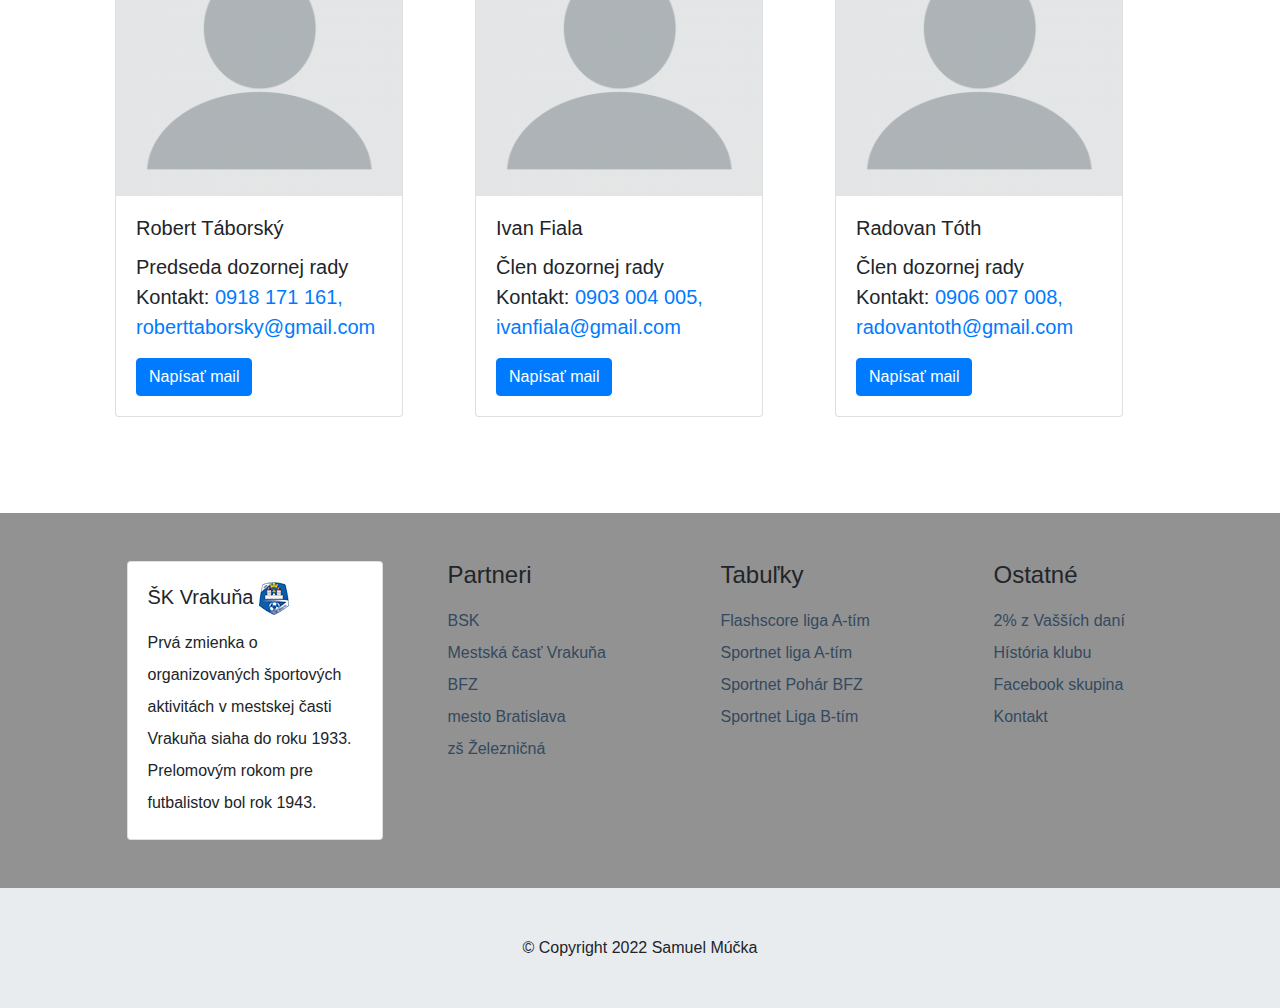
<file: vedenie.html>
<!doctype html>
  <head>
    <title>ŠK Vrakuňa</title>
    <meta charset="utf-8">
    <meta name="viewport" content="width=device-width, initial-scale=1, shrink-to-fit=no">

    <link rel="stylesheet" href="https://stackpath.bootstrapcdn.com/bootstrap/4.3.1/css/bootstrap.min.css" integrity="sha384-ggOyR0iXCbMQv3Xipma34MD+dH/1fQ784/j6cY/iJTQUOhcWr7x9JvoRxT2MZw1T" crossorigin="anonymous">
    <link rel="stylesheet" href="https://cdnjs.cloudflare.com/ajax/libs/font-awesome/4.7.0/css/font-awesome.min.css">
    <link rel="stylesheet" href="https://cdnjs.cloudflare.com/ajax/libs/animate.css/4.1.1/animate.min.css">
    <link rel="stylesheet" href="style.css">
    <link rel="icon" href="img/logo.png">

  </head>
  <body>
      
    <nav class="navbar navbar-expand-lg navbar-light fixed-top">
      <div class="container">
        <a href="index.html" class="navbar-brand">
          <img src="img/logo.png" alt="logo" width="30" height="30" class="d-inline-block-allign-top">
        ŠK Vrakuňa
        </a>

        <button class="navbar-toggler" type="button" data-toggle="collapse" data-target="#navbarToggler" aria-controls="navbarToggler" aria-expanded="false" aria-label="Toggle navigation">
          <span class="navbar-toggler-icon"></span>
        </button>

        <div class="collapse navbar-collapse" id="navbarToggler">
          <ul class="navbar-nav ml-auto">
            <li class="nav-item"><a href="muzstva.html" class="nav-link">Mužstvá</a></li>
            <li class="nav-item"><a href="sutaze.html" class="nav-link">Súťaže</a></li>
            <li class="nav-item"><a href="podpora.html" class="nav-link">Podpora</a></li>
            <li class="nav-item active"><a href="vedenie.html" class="nav-link">Vedenie</a></li>
            <li class="nav-item"><a href="kontakt.html" class="nav-link">Kontakt</a></li>
          </ul>
        </div>
      </div>
    </nav>

    <section id="jumbotron" class="image">
      <div class="jumbotron jumbotron-fluid">
        <div class="container">
          <div class="row">
            <div class="col-lg-7">
              <h1 class="display-4"> ŠK Vrakuňa </h1> 
              <p class="lead">Vedenie Klubu</p>
              <hr class="mb-4">
              <p>V prípade otázok nás neváhajte kontaktovať</p>
              <div class="row">
                <div class="col-9">
                  <button href="mailto:skvrakuna@gmail.com" type="button" class="btn btn-success btn-lg btn-block mt-2">
                    <a id="mail"href="mailto:skvrakuna@gmail.com">Napísať mail</a>
                  </button>
                </div>
              </div>
            </div>
          </div>
        </div>
      </div>
    </section>
    

    <section>
      <div class="container"> 
        <div class="row">
          <div class="col-12">
            <div id="crd" class="card">
              <div class="card-body card-text">
                <h2 id="vk" class="display-4 card-title mb-0">Výkonný výbor</h2>
              </div>
              <div class="container-fluid mt-5 mb-5">
                <div class="container">
                  <div class="row justify-content-center">                                                                     
                    <div class="col-md-6 col-lg-4">
                      <div class="card" style="width: 18rem;">
                        <img src="img/blank.png" class="card-img-top" alt="fotka">
                        <div class="card-body">
                          <h5 class="card-title">Jaroslav Demel </h5>
                          <p class="card-text lead"><strong>Prezident klubu</strong>  <br> Kontakt: <a href="tel:+421915870333 "> 0915 870 333, </a> <a href="mailto:jaroslavdemel@gmail.com">jaroslavdemel@gmail.com</a></p>
                          <a href="mailto:jaroslavdemel@gmail.com" class="btn btn-primary">Napísať mail</a>
                        </div>
                      </div>
                    </div>
                      <div class="col-md-6 col-lg-4 mt-4 mt-md-0 mt-lg-0">
                        <div class="card" style="width: 18rem;">
                          <img src="img/blank.png" class="card-img-top" alt="fotka">
                          <div class="card-body">
                            <h5 class="card-title">Slavomír Kotyza</h5>
                            <p class="card-text lead"><strong>Viceprezident klubu</strong> <br> Kontakt: <a href="tel:+421912912912"> 0912 291 291, </a> <a href="mailto:slavomirkotyza@gmail.com">slavomirkotyza@gmail.com</a></p>
                            <a href="mailto:slavomirkotyza@gmail.com" class="btn btn-primary">Napísať mail</a>
                          </div>
                        </div>
                      </div>
                    <div class="col-md-6 col-lg-4 mt-4 mt-lg-0">
                      <div class="card" style="width: 18rem;">
                        <img src="img/blank.png" class="card-img-top" alt="fotka">
                        <div class="card-body">
                          <h5 class="card-title">Dominik Daňo</h5>
                          <p class="card-text lead"><strong>Tajomník</strong> <br> Kontakt: <a href="tel:+421900800700"> 0900 800 700, </a> <a href="mailto:dominikdano@gmail.com">dominikdano@gmail.com</a> </p>
                          <a href="mailto:dominikdano@gmail.com" class="btn btn-primary">Napísať mail</a>
                        </div>
                      </div>
                    </div>
                  </div>
                </div>
              </div>
            </div>
          </div>
        </div>
      </div> 
    </section>

    <section>
      <div class="container"> 
        <div class="row justify-content-center">
          <div class="col-12">
            <div id="crd" class="card">
              <div class="card-body card-text">
                <h2 id="vk" class="display-4 card-title mb-0">Dozorná rada</h2>
              </div>
              <div class="container-fluid mt-5 mb-5 ">
                <div class="container">
                  <div class="row justify-content-center">                                                                     
                    <div class="col-sm-12 col-md-6 col-lg-4">
                      <div class="card" style="width: 18rem;">
                        <img src="img/blank.png" class="card-img-top" alt="fotka">
                        <div class="card-body">
                          <h5 class="card-title">Robert Táborský</h5>
                          <p class="card-text lead"><strong>Predseda dozornej rady</strong>  <br> Kontakt: <a href="tel:+421918171161 "> 0918 171 161, </a> <a href="mailto:roberttaborsky@gmail.com">roberttaborsky@gmail.com</a></p>
                          <a href="mailto:roberttaborsky@gmail.com" class="btn btn-primary">Napísať mail</a>
                        </div>
                      </div>
                    </div>
                      <div class="col-sm-12 col-md-6 col-lg-4 mt-4 mt-md-0 mt-lg-0">
                        <div class="card" style="width: 18rem;">
                          <img src="img/blank.png" class="card-img-top" alt="fotka">
                          <div class="card-body">
                            <h5 class="card-title">Ivan Fiala</h5>
                            <p class="card-text lead"><strong>Člen dozornej rady</strong> <br> Kontakt: <a href="tel:+421903004005"> 0903 004 005, </a> <a href="mailto:ivanfiala@gmail.com">ivanfiala@gmail.com</a></p>
                            <a href="mailto:ivanfiala@gmail.com" class="btn btn-primary">Napísať mail</a>
                          </div>
                        </div>
                      </div>
                    <div class="col-sm-12 col-md-6 col-lg-4 mt-4 mt-lg-0">
                      <div class="card" style="width: 18rem;">
                        <img src="img/blank.png" class="card-img-top" alt="fotka">
                        <div class="card-body">
                          <h5 class="card-title">Radovan Tóth</h5>
                          <p class="card-text lead"><strong>Člen dozornej rady</strong> <br> Kontakt: <a href="tel:+421906007008"> 0906 007 008, </a> <a href="mailto:radovantoth@gmail.com">radovantoth@gmail.com</a> </p>
                          <a href="mailto:radovantoth@gmail.com" class="btn btn-primary">Napísať mail</a>
                        </div>
                      </div>
                    </div>
                  </div>
                </div>
              </div>
            </div>
          </div>
        </div>
      </div> 
    </section>

    <section id="footerList">
      <div class="container">
        <div class="row justify-content-around">
          <div class="col-12 col-sm-4 col-lg-2 mr-5">
            <div class="card" style="width: 16rem">
              <div class="card-body">
                <h5 class="card-title">ŠK Vrakuňa <img src="img/logo.png" alt="logo"></h5>
                <p class="card-text">Prvá zmienka o organizovaných športových aktivitách v mestskej časti Vrakuňa
                  siaha do roku 1933. Prelomovým rokom pre futbalistov bol rok 1943.</p>
              </div>
            </div>
          </div>
          <div class="col-4 col-sm-4 col-lg-2 ">
            <h4>Partneri</h4>
            <ul class="list-unstyled">
              <li><a href="https://bratislavskykraj.sk/" target="_blank" rel="noopener noreferrer">BSK</a></li>
              <li><a href="https://www.vrakuna.sk/" target="_blank" rel="noopener noreferrer">Mestská časť Vrakuňa</a></li>
              <li><a href="https://www.futbalbfz.sk/" target="_blank" rel="noopener noreferrer">BFZ</a></li>
              <li><a href="https://bratislava.sk/" target="_blank" rel="noopener noreferrer">mesto Bratislava</a></li>
              <li><a href="https://zszelba.edupage.org/" target="_blank" rel="noopener noreferrer">zš Železničná</a></li>
            </ul>
          </div>
          <div class="col-4 col-sm-4 col-lg-2">
            <h4>Tabuľky</h4>
            <ul class="list-unstyled">
              <li><a href="https://www.flashscore.sk/tim/vrakuna-bratislava/jRgdAcbi/" target="_blank" rel="noopener noreferrer">Flashscore liga A-tím</a></li>
              <li><a href="https://sportnet.sme.sk/futbalnet/k/sk-vrakuna-bratislava/" target="_blank" rel="noopener noreferrer">Sportnet liga A-tím</a></li>
              <li><a href="https://sportnet.sme.sk/futbalnet/k/sk-vrakuna-bratislava/tim/46671/tabulky/?partId=&sutaz=616d9b4c5c619e37430b98b5" target="_blank" rel="noopener noreferrer">Sportnet Pohár BFZ</a></li>
              <li><a href="https://sportnet.sme.sk/futbalnet/k/sk-vrakuna-bratislava/tim/48729/tabulky/?partId=&sutaz=60cc672acba91570346c4e22" target="_blank" rel="noopener noreferrer">Sportnet Liga B-tím</a></li>
            </ul>
          </div>
          <div class="col-4 col-sm-4 col-lg-2">
            <h4>Ostatné</h4>
            <ul class="list-unstyled">
              <li><a href="podpora.html target="_blank" rel="noopener noreferrer"">2% z Vašších daní</a></li>
              <li><a href="http://www.skvrakuna.sk/wp-content/uploads/2019/09/Vrakunske_noviny.pdf" target="_blank" rel="noopener noreferrer">Hístória klubu</a></li>
              <li><a href="https://www.facebook.com/groups/190957937701405" target="_blank" rel="noopener noreferrer">Facebook skupina</a></li>
              <li><a href="kontakt.html target="_blank" rel="noopener noreferrer"">Kontakt</a></li>
            </ul>
          </div>
        </div>
      </div>
    </section>

    <section id="footer">
      <div class="container-fluid">
        <div class="container">
          <div class="row">
            <div class="col">
              <footer class="text-center">
                © Copyright 2022 Samuel Múčka 
              </footer>
            </div>
          </div>
        </div>
      </div>
    </section>

    


    <script src="https://code.jquery.com/jquery-3.3.1.slim.min.js" integrity="sha384-q8i/X+965DzO0rT7abK41JStQIAqVgRVzpbzo5smXKp4YfRvH+8abtTE1Pi6jizo" crossorigin="anonymous"></script>
    <script src="https://cdnjs.cloudflare.com/ajax/libs/popper.js/1.14.7/umd/popper.min.js" integrity="sha384-UO2eT0CpHqdSJQ6hJty5KVphtPhzWj9WO1clHTMGa3JDZwrnQq4sF86dIHNDz0W1" crossorigin="anonymous"></script>
    <script src="https://stackpath.bootstrapcdn.com/bootstrap/4.3.1/js/bootstrap.min.js" integrity="sha384-JjSmVgyd0p3pXB1rRibZUAYoIIy6OrQ6VrjIEaFf/nJGzIxFDsf4x0xIM+B07jRM" crossorigin="anonymous"></script>
    <script src="script.js"></script>
  </body>
</html>
</file>
<file: style.css>
.navbar{
    background-color: #e9ecef;
    padding-top: 1rem;
    padding-bottom: 1rem;
}

.nav-scroll-style{
    background-color: white;
    border-bottom: 1px solid black;
    transition: 0.3s all;
}

section {
    padding-top: 3rem;
    padding-bottom: 3rem;
}

#jumbotron {
    background-color: #e9ecef;
}

#jumbotron2 {
    background-color: #fff;
}

.jumbotron{
    background-color: transparent;
}

@media (min-width: 990px) {
    .image {
        background-image: url(img/jbobrazok2.png);
        background-position: 65%;
        background-repeat: no-repeat; 
    }
}

@media (min-width: 1570px) {
    .image2 {
        background-image: url(img/2%.png);
        background-position: 75%;
        background-repeat: no-repeat; 
    }
}

#mail {
    text-decoration: none;
    color: white;
}

#prt {
    margin-left: 45%;
}

#carousel {
    background-color: #34495e;
}

#carousel .carousel-item {
    height: 365px;
}

[data-toggle="collapse"]{ 
    cursor: pointer;
}

#footerList {
    background-color: #929292;
}

#footerList a{
    color: #34495e
}

#footerList h4{
    padding-bottom: 0.5rem;
}

#footerList {
    line-height: 2rem;
}

#footer {
    background-color: #e9ecef;
}

#tbl {
    min-width: 0;
    background-color: #fff;
    border: 0px solid transparent;
    border-radius: 0px
    
}

.table thead th {
    vertical-align: bottom;
    border-bottom: 2px solid #dee2e6
}

.TI {
    height: 20px;
    width: 18px;
}

#vk {
    text-align: center;
}

#crd {
    min-width: 0;
    background-color: #fff;
    border: 0px solid transparent;
    border-radius: 0px
}
</file>
